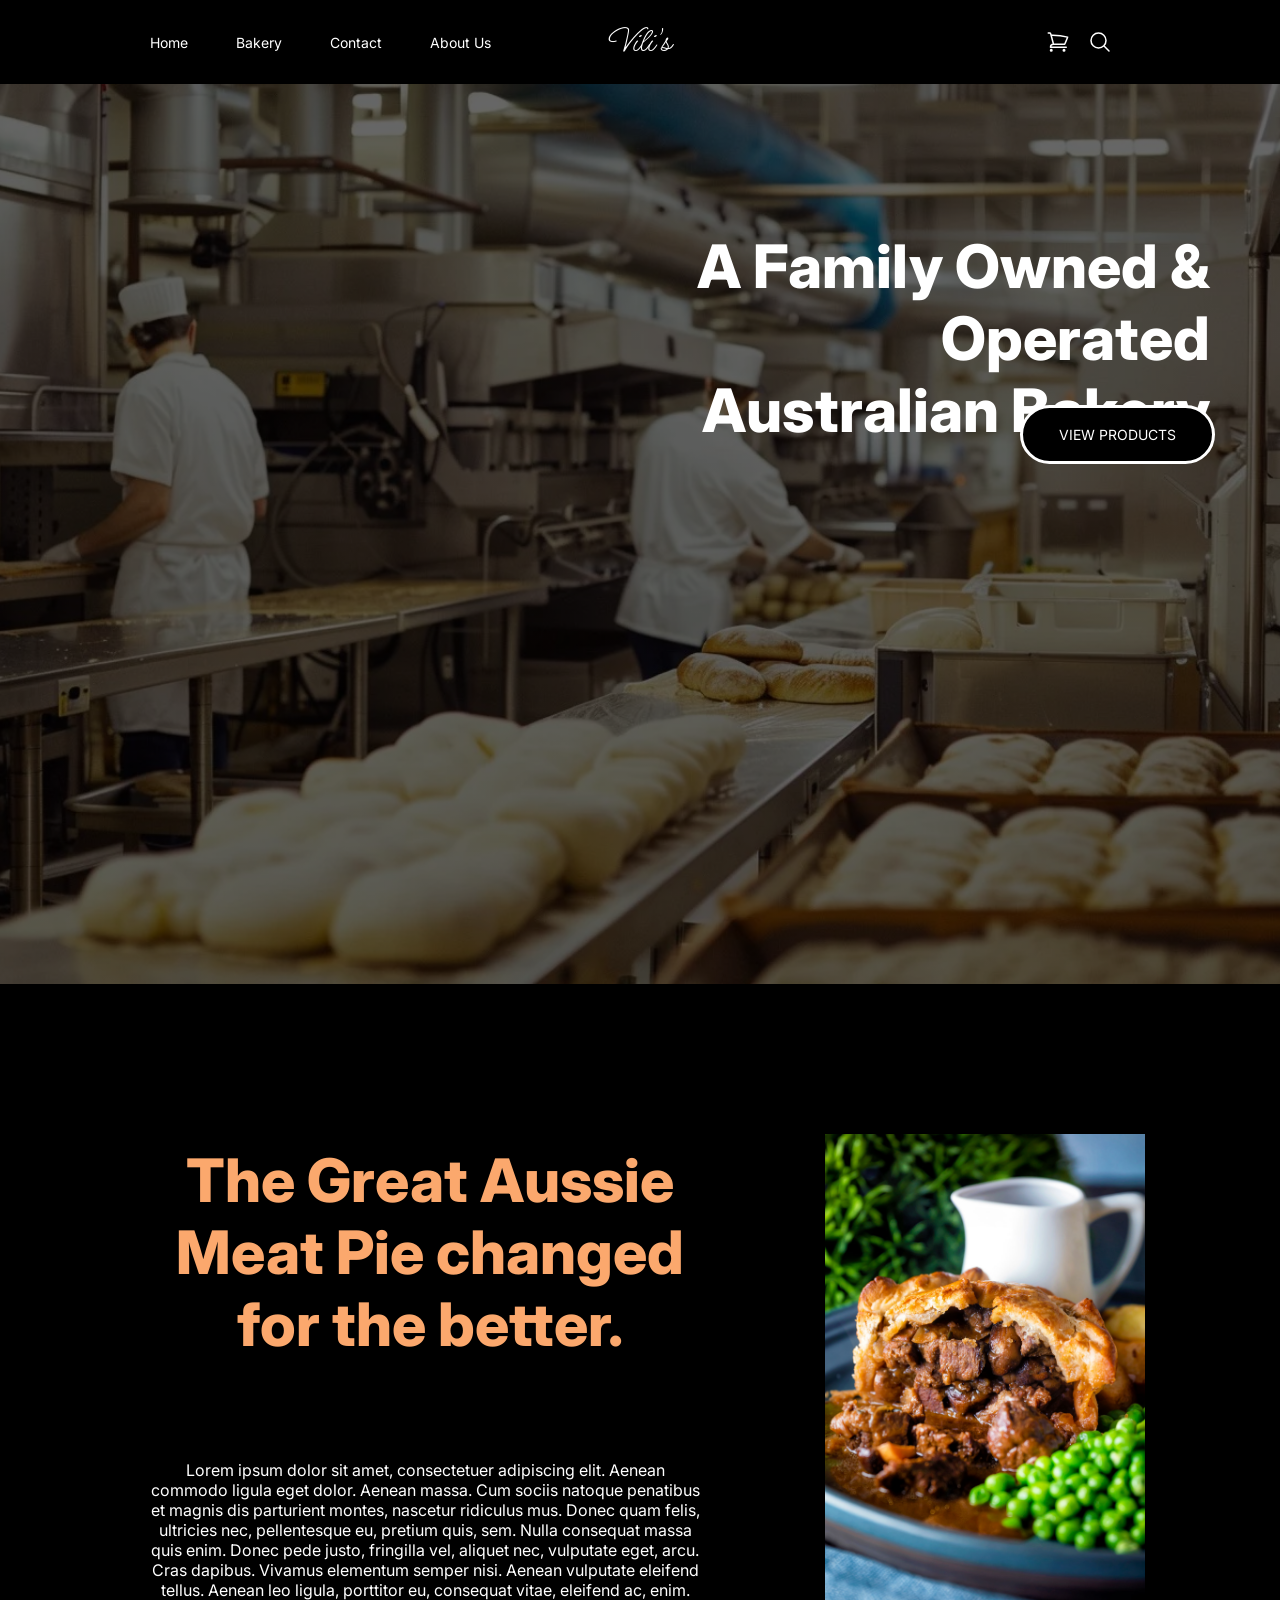
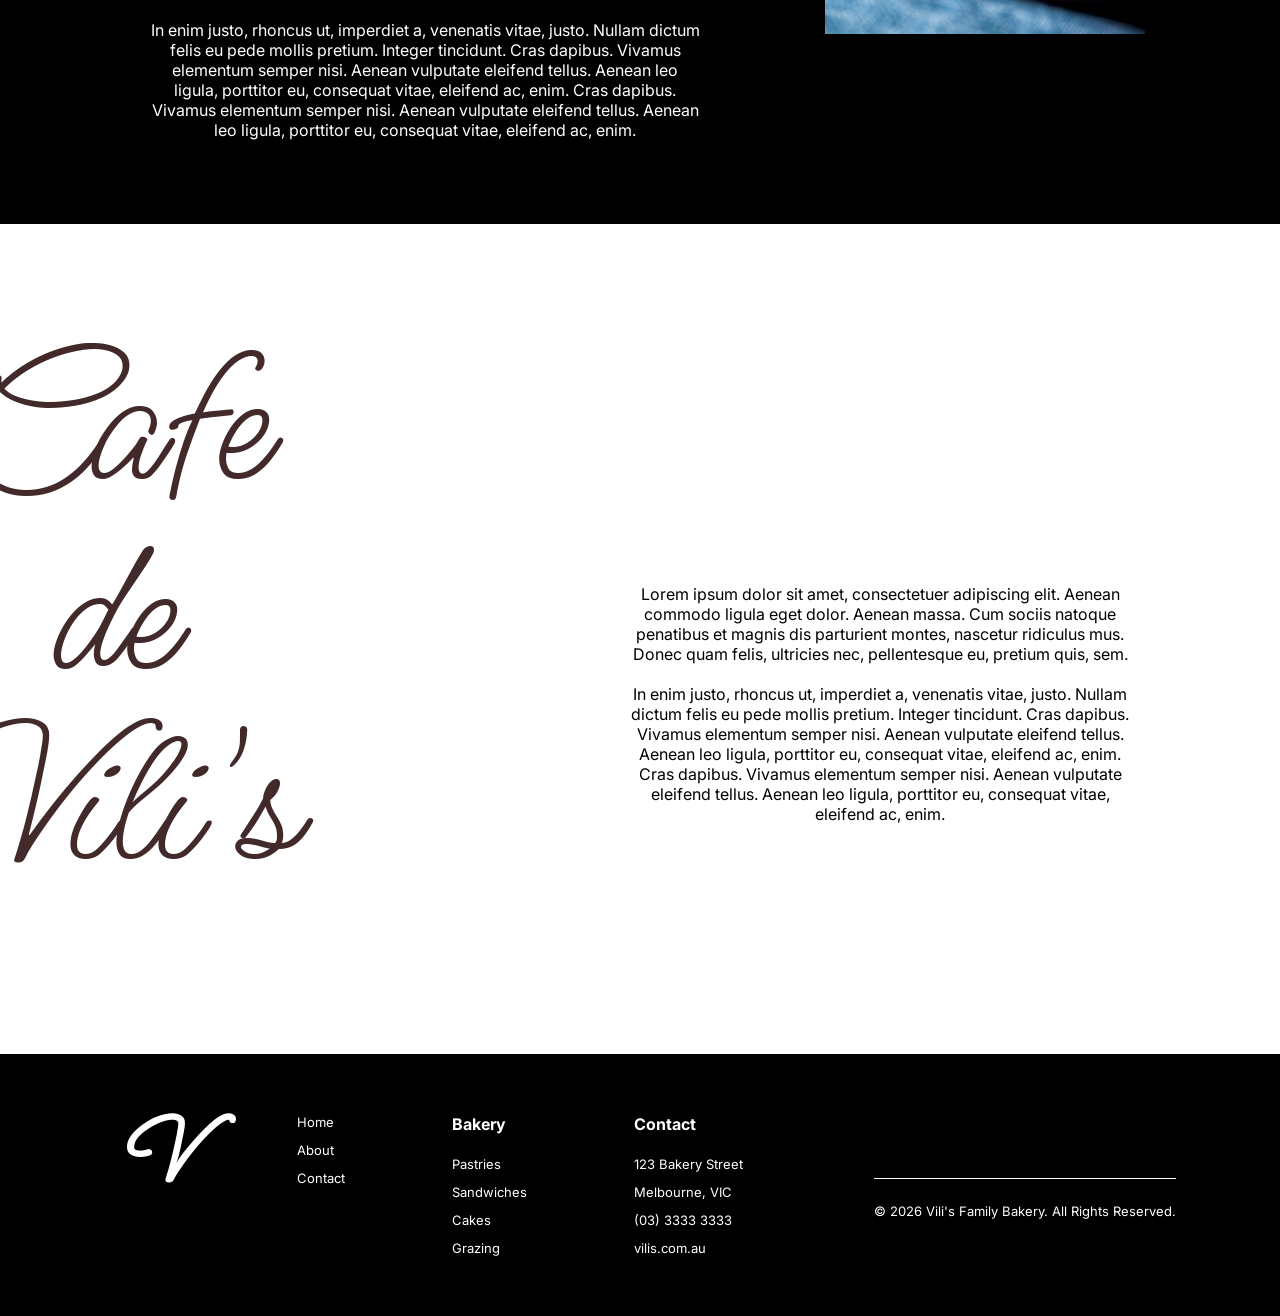
<file: index.html>
<!DOCTYPE html>
<html lang="en">
<head>
    <meta charset="UTF-8">
    <meta name="viewport" content="width=device-width, initial-scale=1.0">
    <title>Vili's Family Bakery</title>

    <link rel="stylesheet" href="index.css">

    <link rel="apple-touch-icon" sizes="180x180" href="apple-touch-icon.jpg">
    <link rel="icon" type="image/png" href="apple-touch-icon.jpg">

</head>
<body>
    <header>
        <nav>
            <ul class="nav_options">
                <li><a href="index.html">Home</a></li>
                <li>
                    <a>Bakery</a>
                    <ul class="dropdown">
                        <li><a href="pastries.html">Pastries</a></li>
                        <li><a href="sandwiches.html">Sandwiches</a></li>
                        <li><a href="cakes.html">Cakes</a></li>
                        <li><a href="grazing.html">Grazing</a></li>
                    </ul>
                </li>
                <li><a href="contact.html">Contact</a></li>
                <li><a href="about.html">About Us</a></li>
            </ul>
        </nav>
        <a class="title" href='index.html'>Vili's</a>


    <div class="header_icons">

        <a href="shopping_cart.html" class="icon_link">

            <svg 
                xmlns="http://www.w3.org/2000/svg" 
                fill="none" 
                viewBox="0 0 24 24" 
                stroke-width="1.5" 
                stroke="currentColor" 
                class="header_icon">

                <path 
                    stroke-linecap="round" 
                    stroke-linejoin="round" 
                    d="M2.25 3h1.386c.51 0 .955.343 1.087.835l.383 1.437M7.5 14.25a3 3 0 0 0-3 3h15.75m-12.75-3h11.218c1.121-2.3 2.1-4.684 2.924-7.138a60.114 60.114 0 0 0-16.536-1.84M7.5 14.25 5.106 5.272M6 20.25a.75.75 0 1 1-1.5 0 .75.75 0 0 1 1.5 0Zm12.75 0a.75.75 0 1 1-1.5 0 .75.75 0 0 1 1.5 0Z" />
            </svg>

        </a>

        <a href="#" class="icon_link">

            <svg 
                xmlns="http://www.w3.org/2000/svg" 
                fill="none" 
                viewBox="0 0 24 24" 
                stroke-width="1.5" 
                stroke="currentColor" 
                class="header_icon">
            
                <path 
                    stroke-linecap="round" 
                    stroke-linejoin="round" 
                    d="m21 21-5.197-5.197m0 0A7.5 7.5 0 1 0 5.196 5.196a7.5 7.5 0 0 0 10.607 10.607Z" />
            </svg>

        </a>

    </div>

    </header>

    <section class="crozy">
        <h3 class="motto">A Family Owned & Operated<br>
                            Australian Bakery</h3>
        <a href="pastries.html" class="btn">VIEW PRODUCTS</a>
    </section>

    <!--<section class="container">
        <div class="slider-wrapper">
            <div class="slider">
                <h3 class="motto">A Family Owned & Operated Australian Bakery</h3>
                <img id="slide1" src="Slide Image 1.jpg" alt="Croissants">
                <img id="slide2" src="Slide Image 2.jpg" alt="Bread">
                <img id="slide3" src="Slide Image 3.jpg" alt="Pastries">    
            </div>
            <div class="slider-nav">
                <a href="#slide1"></a>
                <a href="#slide2"></a>
                <a href="#slide3"></a>
            </div>
        </div>
    </section>-->    

    <div class="section">
        <h3 class="meatpietitle">The Great Aussie Meat Pie changed for the better.</h3>
            <div class="para1">
            <p class="meatpieinfo">
                Lorem ipsum dolor sit amet, consectetuer adipiscing elit. Aenean commodo ligula 
                eget dolor. Aenean massa. Cum sociis natoque penatibus et magnis dis parturient 
                montes, nascetur ridiculus mus. Donec quam felis, ultricies nec, pellentesque eu, 
                pretium quis, sem. Nulla consequat massa quis enim. Donec pede justo, fringilla 
                vel, aliquet nec, vulputate eget, arcu. Cras dapibus. Vivamus elementum semper nisi.
                Aenean vulputate eleifend tellus. Aenean leo ligula, porttitor eu, consequat vitae, 
                eleifend ac, enim.
                <br><br>
                In enim justo, rhoncus ut, imperdiet a, 
                venenatis vitae, justo. Nullam dictum felis eu pede mollis pretium. Integer 
                tincidunt. Cras dapibus. Vivamus elementum semper nisi. Aenean vulputate 
                eleifend tellus. Aenean leo ligula, porttitor eu, consequat vitae, eleifend ac, 
                enim. Cras dapibus. Vivamus elementum semper nisi. Aenean vulputate 
                eleifend tellus. Aenean leo ligula, porttitor eu, consequat vitae, eleifend ac, 
                enim.
            </p>
            </div>
        <img id="meatpie" src="Meat_Pie.jpg" alt="Meat Pie">

    </div>

    <section class="cafe-section">
        <div class="white-box"></div>
        
        <div class="cafe-text">
            <p>
                Lorem ipsum dolor sit amet, consectetuer adipiscing elit. Aenean commodo ligula 
                eget dolor. Aenean massa. Cum sociis natoque penatibus et magnis dis parturient 
                montes, nascetur ridiculus mus. Donec quam felis, ultricies nec, pellentesque eu, 
                pretium quis, sem.
                <br><br>
                In enim justo, rhoncus ut, imperdiet a, 
                venenatis vitae, justo. Nullam dictum felis eu pede mollis pretium. Integer 
                tincidunt. Cras dapibus. Vivamus elementum semper nisi. Aenean vulputate 
                eleifend tellus. Aenean leo ligula, porttitor eu, consequat vitae, eleifend ac, 
                enim. Cras dapibus. Vivamus elementum semper nisi. Aenean vulputate 
                eleifend tellus. Aenean leo ligula, porttitor eu, consequat vitae, eleifend ac, 
                enim.
            </p>
        </div>

        <div class="cafe-logo">
            Cafe<br>
            de<br>
            Vili's
        </div>

        </section>

        </div>
    </section>

    <footer>

        <div class="footer_container">

            <div class="footer_logo">
                V
            </div>

            <div class="footer_links">

                <a href="home.html">Home</a>
                <a href="about.html">About</a>
                <a href="contact.html">Contact</a>

            </div>

            <div class="footer_links">

                <h3>Bakery</h3>

                <a href="pastries.html">Pastries</a>
                <a href="sandwiches.html">Sandwiches</a>
                <a href="cakes.html">Cakes</a>
                <a href="grazing.html">Grazing</a>

            </div>

            <div class="footer_links">

                <h3>Contact</h3>

                <p>123 Bakery Street</p>
                <p>Melbourne, VIC</p>
                <p>(03) 3333 3333</p>
                <p>vilis.com.au</p>

            </div>

            <div class="footer_bottom">

                <div class="footer_line"></div>

                <p>
                    © 2026 Vili's Family Bakery. All Rights Reserved.
                </p>

            </div>

        </div>

    </footer>

</body>
</html>
</file>
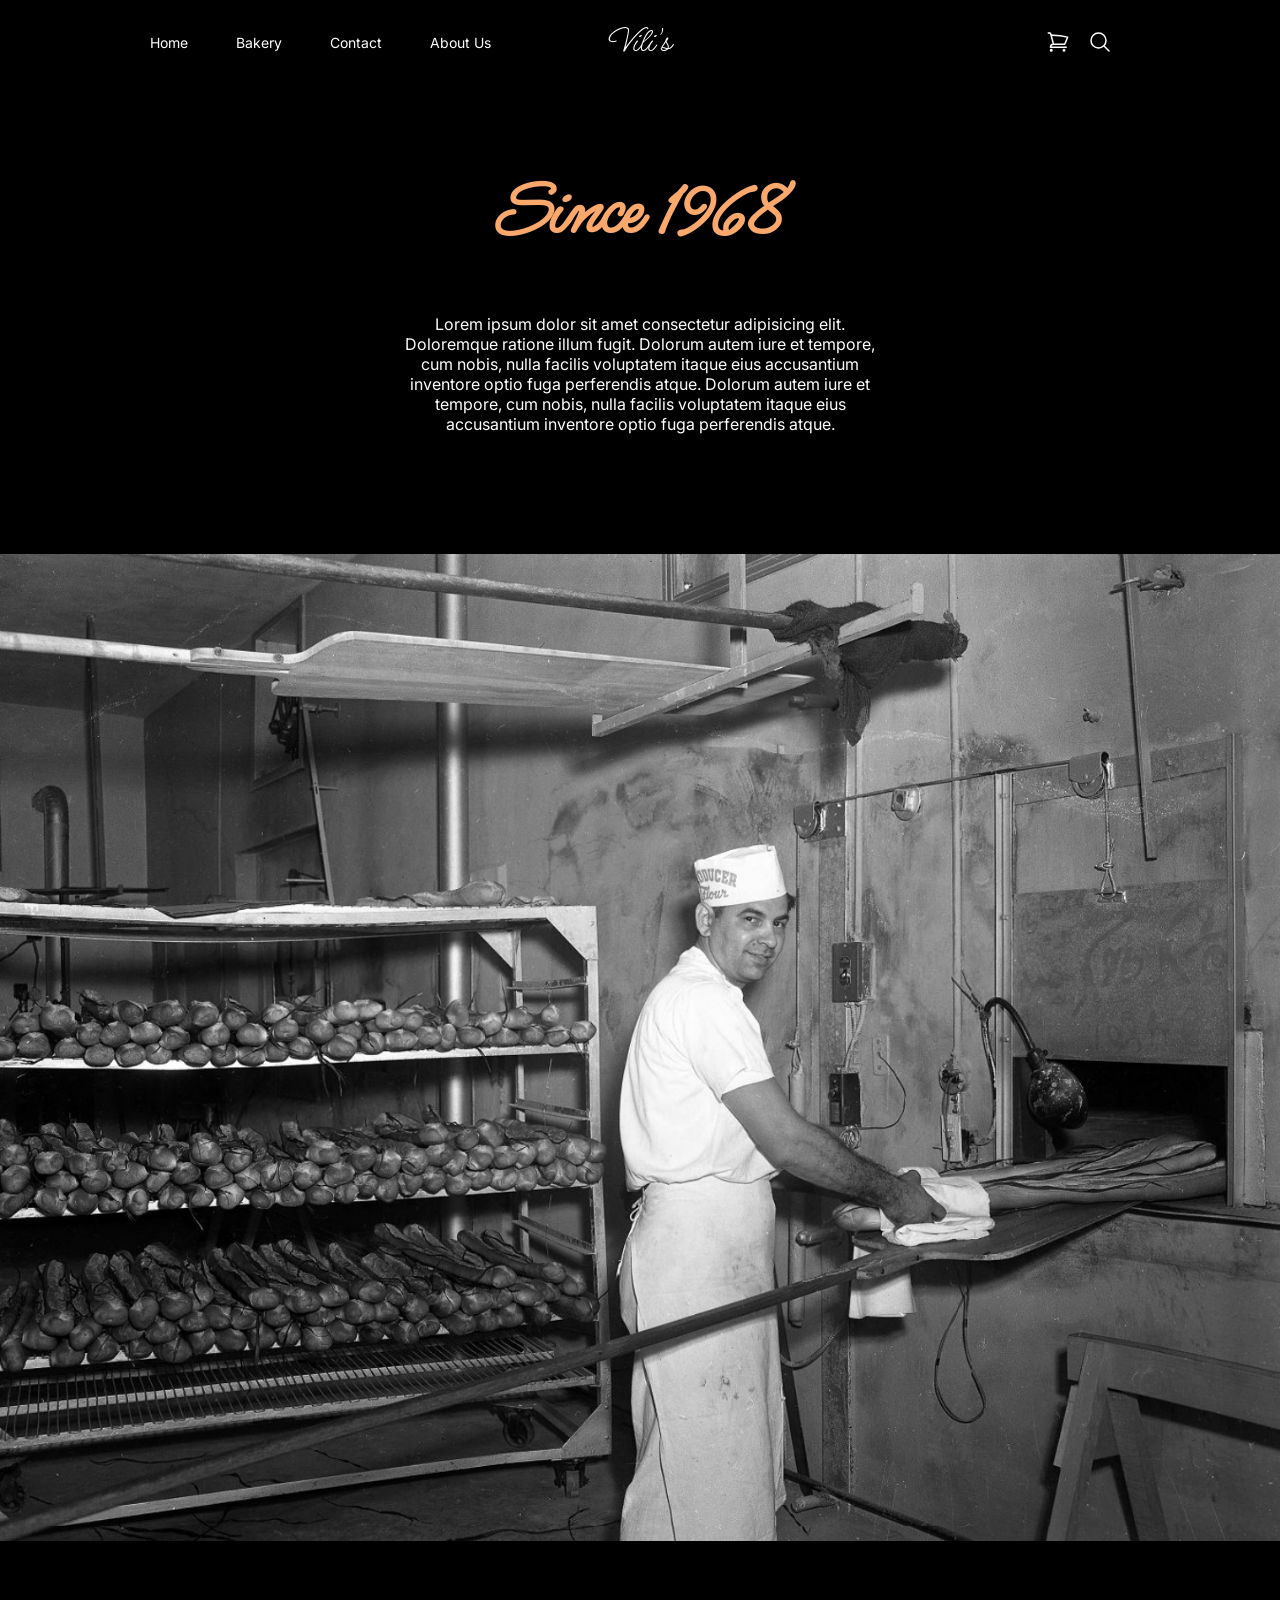
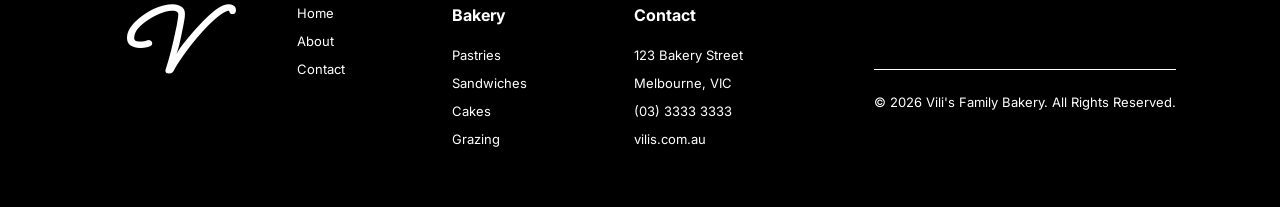
<file: about.html>
<!DOCTYPE html>
<html lang="en">
<head>
    <meta charset="UTF-8">
    <meta name="viewport" content="width=device-width, initial-scale=1.0">
    <title>Vili's Family Bakery</title>

    <link rel="apple-touch-icon" sizes="180x180" href="apple-touch-icon.jpg">
    <link rel="icon" type="image/png" href="apple-touch-icon.jpg">

</head>
    <link rel="stylesheet" href="about.css">
    <link rel="stylesheet" href="home.css">
<body>
    <header>
        <nav>
            <ul class="nav_options">
                <li><a href="home.html">Home</a></li>
                <li>
                    <a>Bakery</a>
                    <ul class="dropdown">
                        <li><a href="pastries.html">Pastries</a></li>
                        <li><a href="sandwiches.html">Sandwiches</a></li>
                        <li><a href="cakes.html">Cakes</a></li>
                        <li><a href="grazing.html">Grazing</a></li>
                    </ul>
                </li>
                <li><a href="contact.html">Contact</a></li>
                <li><a href="about.html">About Us</a></li>
            </ul>
        </nav>
        <a class="title" href='home.html'>Vili's</a>

    <div class="header_icons">

        <a href="shopping_cart.html" class="icon_link">

            <svg 
                xmlns="http://www.w3.org/2000/svg" 
                fill="none" 
                viewBox="0 0 24 24" 
                stroke-width="1.5" 
                stroke="currentColor" 
                class="header_icon">

                <path 
                    stroke-linecap="round" 
                    stroke-linejoin="round" 
                    d="M2.25 3h1.386c.51 0 .955.343 1.087.835l.383 1.437M7.5 14.25a3 3 0 0 0-3 3h15.75m-12.75-3h11.218c1.121-2.3 2.1-4.684 2.924-7.138a60.114 60.114 0 0 0-16.536-1.84M7.5 14.25 5.106 5.272M6 20.25a.75.75 0 1 1-1.5 0 .75.75 0 0 1 1.5 0Zm12.75 0a.75.75 0 1 1-1.5 0 .75.75 0 0 1 1.5 0Z" />
            </svg>

        </a>

        <a href="#" class="icon_link">

            <svg 
                xmlns="http://www.w3.org/2000/svg" 
                fill="none" 
                viewBox="0 0 24 24" 
                stroke-width="1.5" 
                stroke="currentColor" 
                class="header_icon">
            
                <path 
                    stroke-linecap="round" 
                    stroke-linejoin="round" 
                    d="m21 21-5.197-5.197m0 0A7.5 7.5 0 1 0 5.196 5.196a7.5 7.5 0 0 0 10.607 10.607Z" />
            </svg>

        </a>

    </div>        

    </header>

    <section class="about-section">
        
        <p class="since">Since 1968</p>
        
        <p class="about_text">
            Lorem ipsum dolor sit amet consectetur adipisicing elit. Doloremque
            ratione illum fugit. Dolorum autem iure et tempore, cum nobis, nulla
            facilis voluptatem itaque eius accusantium inventore optio fuga
            perferendis atque. Dolorum autem iure et tempore, cum nobis, nulla
            facilis voluptatem itaque eius accusantium inventore optio fuga
            perferendis atque.
        </p>
        
        <img class="aboutimage1" src="Old.jpg" alt="Baker at Work">
    
    </section>

    <footer>

        <div class="footer_container">

            <div class="footer_logo">
                V
            </div>

            <div class="footer_links">

                <a href="home.html">Home</a>
                <a href="about.html">About</a>
                <a href="contact.html">Contact</a>

            </div>

            <div class="footer_links">

                <h3>Bakery</h3>

                <a href="pastries.html">Pastries</a>
                <a href="sandwiches.html">Sandwiches</a>
                <a href="cakes.html">Cakes</a>
                <a href="grazing.html">Grazing</a>

            </div>

            <div class="footer_links">

                <h3>Contact</h3>

                <p>123 Bakery Street</p>
                <p>Melbourne, VIC</p>
                <p>(03) 3333 3333</p>
                <p>vilis.com.au</p>

            </div>

            <div class="footer_bottom">

                <div class="footer_line"></div>

                <p>
                    © 2026 Vili's Family Bakery. All Rights Reserved.
                </p>

            </div>

        </div>

    </footer>

</body>
</html>
</file>
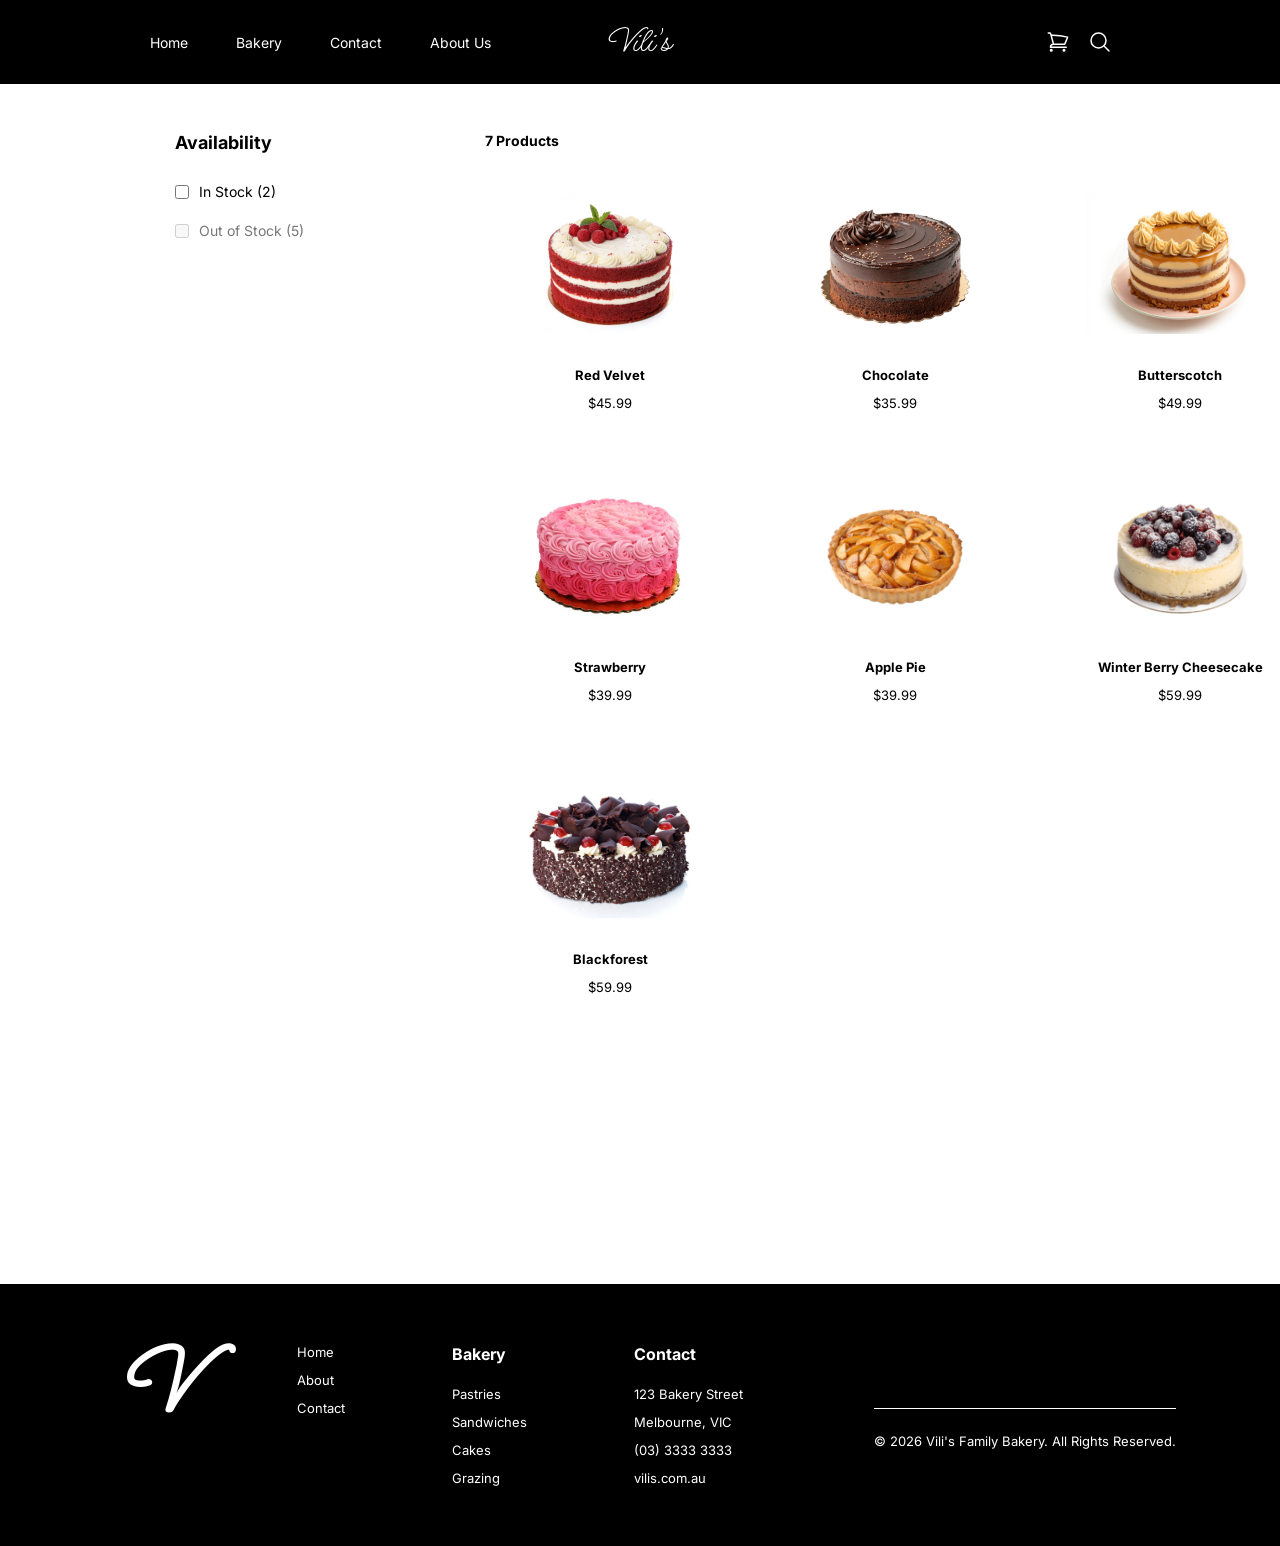
<file: cakes.html>
<!DOCTYPE html>
<html lang="en">
<head>
    <meta charset="UTF-8">
    <meta name="viewport" content="width=device-width, initial-scale=1.0">
    <title>Vili's Family Bakery</title>

    <link rel="apple-touch-icon" sizes="180x180" href="apple-touch-icon.jpg">
    <link rel="icon" type="image/png" href="apple-touch-icon.jpg">

</head>
    <link rel="stylesheet" href="cakes.css">
    <link rel="stylesheet" href="pastries.css">
    <link rel="stylesheet" href="index.css">
    <link rel="stylesheet" href="sandwiches.css">
<body>
    <header>
        <nav>
            <ul class="nav_options">
                <li><a href="index.html">Home</a></li>
                <li>
                    <a>Bakery</a>
                    <ul class="dropdown">
                        <li><a href="pastries.html">Pastries</a></li>
                        <li><a href="sandwiches.html">Sandwiches</a></li>
                        <li><a href="cakes.html">Cakes</a></li>
                        <li><a href="grazing.html">Grazing</a></li>
                    </ul>
                </li>
                <li><a href="contact.html">Contact</a></li>
                <li><a href="about.html">About Us</a></li>
            </ul>
        </nav>
        <a class="title" href='index.html'>Vili's</a>

    <div class="header_icons">

        <a href="shopping_cart.html" class="icon_link">

            <svg 
                xmlns="http://www.w3.org/2000/svg" 
                fill="none" 
                viewBox="0 0 24 24" 
                stroke-width="1.5" 
                stroke="currentColor" 
                class="header_icon">

                <path 
                    stroke-linecap="round" 
                    stroke-linejoin="round" 
                    d="M2.25 3h1.386c.51 0 .955.343 1.087.835l.383 1.437M7.5 14.25a3 3 0 0 0-3 3h15.75m-12.75-3h11.218c1.121-2.3 2.1-4.684 2.924-7.138a60.114 60.114 0 0 0-16.536-1.84M7.5 14.25 5.106 5.272M6 20.25a.75.75 0 1 1-1.5 0 .75.75 0 0 1 1.5 0Zm12.75 0a.75.75 0 1 1-1.5 0 .75.75 0 0 1 1.5 0Z" />
            </svg>

        </a>

        <a href="#" class="icon_link">

            <svg 
                xmlns="http://www.w3.org/2000/svg" 
                fill="none" 
                viewBox="0 0 24 24" 
                stroke-width="1.5" 
                stroke="currentColor" 
                class="header_icon">
            
                <path 
                    stroke-linecap="round" 
                    stroke-linejoin="round" 
                    d="m21 21-5.197-5.197m0 0A7.5 7.5 0 1 0 5.196 5.196a7.5 7.5 0 0 0 10.607 10.607Z" />
            </svg>

        </a>

    </div>

    </header>

    <main class="products_page_c">

        <!--FILTERS-->

        <aside class="filter_panel_c">

            <h2>Availability</h2>

            <label class="filter_option_c">
                <input type="checkbox" unchecked>
                <span style="color: black;">In Stock (2)</span>
            </label>

            <label class="filter_option_c">
                <input type="checkbox" disabled>
                <span>Out of Stock (5)</span>
            </label>

        </aside>

        <!--PRODUCTS-->

        <section class="catalogue_c">

            <h2 class="product_count_c">7 Products</h2>

            <div class="product_grid_c">

                <a class="product_item_c" href="RVC.html">
                    <img src="RVC.1.jpg" alt="Red Velvet Cake">
                    <h3>Red Velvet</h3>
                    <p class="price_c">$45.99</p>
                </a>

                <a class="product_item_c" href="CC.html">
                    <img src="CC.1.jpg" alt="Chocolate Cake">
                    <h3>Chocolate</h3>
                    <p class="price_c">$35.99</p>
                </a>

                <button class="product_item_c">
                    <img src="BC.jpg" alt="Butterscotch Cake">
                    <h3>Butterscotch</h3>
                    <p class="price_c">$49.99</p>
                </button>

                <button class="product_item_c">
                    <img src="SB.jpg" alt="Strawberry Icing Cake">
                    <h3>Strawberry</h3>
                    <p class="price_c">$39.99</p>
                </button>

                <button class="product_item_c">
                    <img src="AP.jpg" alt="Apple Pie">
                    <h3>Apple Pie</h3>
                    <p class="price_c">$39.99</p>
                </button>

                <button class="product_item_c">
                    <img src="Cheese.jpg" alt="Cheesecake">
                    <h3>Winter Berry Cheesecake</h3>
                    <p class="price_c">$59.99</p>
                </button>

                <button class="product_item_c">
                    <img src="BF.jpg" alt="Blackforest Cake">
                    <h3>Blackforest</h3>
                    <p class="price_c">$59.99</p>
                </button>

            </div>

        </section>

    </main>

        <footer>

        <div class="footer_container">

            <div class="footer_logo">
                V
            </div>

            <div class="footer_links">

                <a href="home.html">Home</a>
                <a href="about.html">About</a>
                <a href="contact.html">Contact</a>

            </div>

            <div class="footer_links">

                <h3>Bakery</h3>

                <a href="pastries.html">Pastries</a>
                <a href="sandwiches.html">Sandwiches</a>
                <a href="cakes.html">Cakes</a>
                <a href="grazing.html">Grazing</a>

            </div>

            <div class="footer_links">

                <h3>Contact</h3>

                <p>123 Bakery Street</p>
                <p>Melbourne, VIC</p>
                <p>(03) 3333 3333</p>
                <p>vilis.com.au</p>

            </div>

            <div class="footer_bottom">

                <div class="footer_line"></div>

                <p>
                    © 2026 Vili's Family Bakery. All Rights Reserved.
                </p>

            </div>

        </div>

    </footer>

    </body>
</html>
</file>
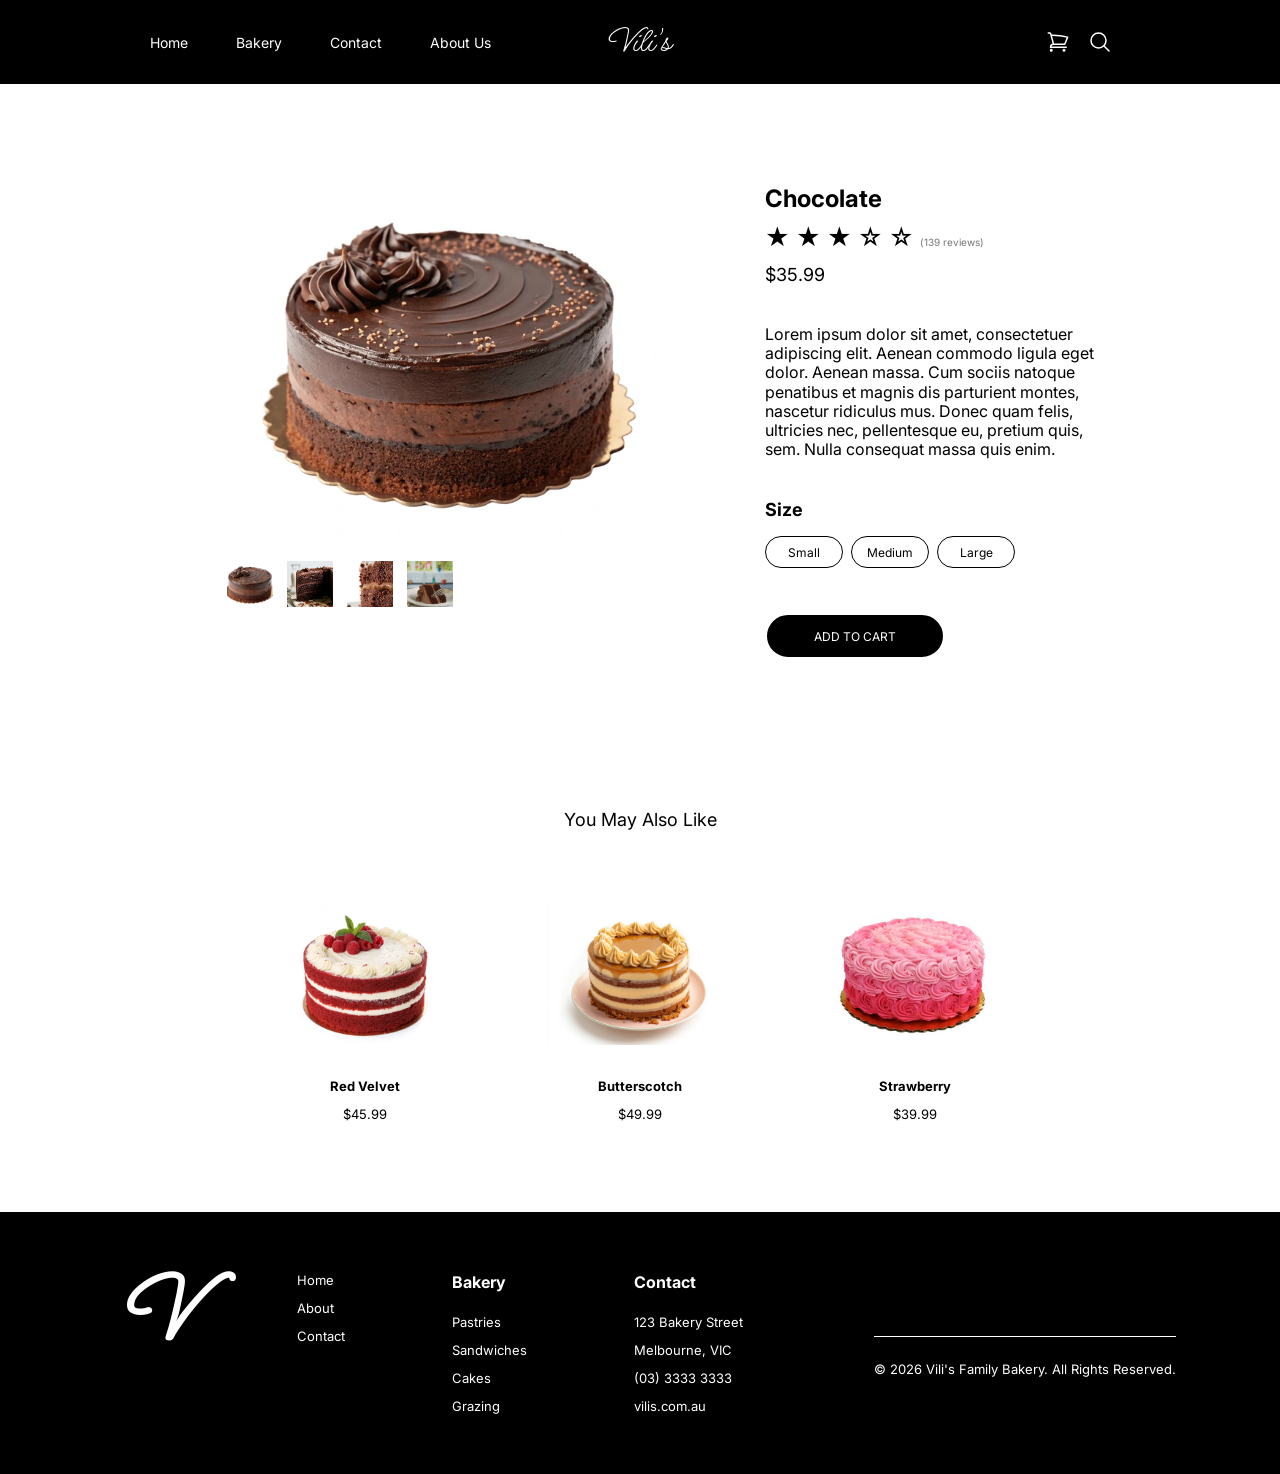
<file: CC.html>
<!DOCTYPE html>
<html lang="en">
<head>
    <meta charset="UTF-8">
    <meta name="viewport" content="width=device-width, initial-scale=1.0">
    <title>Vili's Family Bakery</title>

    <link rel="apple-touch-icon" sizes="180x180" href="apple-touch-icon.jpg">
    <link rel="icon" type="image/png" href="apple-touch-icon.jpg">

</head>
    <link rel="stylesheet" href="CC.css">
    <link rel="stylesheet" href="home.css">
    <link rel="stylesheet" href="cakes.css">
<body>
    <header>
        <nav>
            <ul class="nav_options">
                <li><a href="home.html">Home</a></li>
                <li>
                    <a>Bakery</a>
                    <ul class="dropdown">
                        <li><a href="pastries.html">Pastries</a></li>
                        <li><a href="sandwiches.html">Sandwiches</a></li>
                        <li><a href="cakes.html">Cakes</a></li>
                        <li><a href="grazing.html">Grazing</a></li>
                    </ul>
                </li>
                <li><a href="contact.html">Contact</a></li>
                <li><a href="about.html">About Us</a></li>
            </ul>
        </nav>
        <a class="title" href='home.html'>Vili's</a>

    <div class="header_icons">

        <a href="shopping_cart.html" class="icon_link">

            <svg 
                xmlns="http://www.w3.org/2000/svg" 
                fill="none" 
                viewBox="0 0 24 24" 
                stroke-width="1.5" 
                stroke="currentColor" 
                class="header_icon">

                <path 
                    stroke-linecap="round" 
                    stroke-linejoin="round" 
                    d="M2.25 3h1.386c.51 0 .955.343 1.087.835l.383 1.437M7.5 14.25a3 3 0 0 0-3 3h15.75m-12.75-3h11.218c1.121-2.3 2.1-4.684 2.924-7.138a60.114 60.114 0 0 0-16.536-1.84M7.5 14.25 5.106 5.272M6 20.25a.75.75 0 1 1-1.5 0 .75.75 0 0 1 1.5 0Zm12.75 0a.75.75 0 1 1-1.5 0 .75.75 0 0 1 1.5 0Z" />
            </svg>

        </a>

        <a href="#" class="icon_link">

            <svg 
                xmlns="http://www.w3.org/2000/svg" 
                fill="none" 
                viewBox="0 0 24 24" 
                stroke-width="1.5" 
                stroke="currentColor" 
                class="header_icon">
            
                <path 
                    stroke-linecap="round" 
                    stroke-linejoin="round" 
                    d="m21 21-5.197-5.197m0 0A7.5 7.5 0 1 0 5.196 5.196a7.5 7.5 0 0 0 10.607 10.607Z" />
            </svg>

        </a>

    </div>

    </header>

    <main class="cc_product_detail">

        <!-- Product Detail area-->

        <section class="cc_product_detail_area">

            <img
                id="mainImage"
                src="CC.1.jpg"
                alt="Chocolate Cake Image 1"
                class="cc_main_product_detail">

            <div class="cc_thumbnail_row">

                <img
                    src="CC.1.jpg"
                    alt="View 1"
                    class="cc_thumbnail">

                <img
                    src="CC.2.jpg"
                    alt="View 2"
                    class="cc_thumbnail">

                <img
                    src="CC.3.jpg"
                    alt="View 3"
                    class="cc_thumbnail">

                <img
                    src="CC.4.jpg"
                    alt="View 4"
                    class="cc_thumbnail">

            </div>

        </section>

        <!--Product Information-->

        <section class="cc_product_info">

            <h1 class="cc_title">Chocolate</h1>

            <div class="cc_rating">
                ★ ★ ★ ☆ ☆
                <span>(139 reviews)</span>
            </div>

            <div class="cc_price">
                $35.99
            </div>

            <p class="cc_description">
                Lorem ipsum dolor sit amet, consectetuer adipiscing elit. Aenean commodo 
                ligula eget dolor. Aenean massa. Cum sociis natoque penatibus et magnis dis 
                parturient montes, nascetur ridiculus mus. Donec quam felis, ultricies nec, 
                pellentesque eu, pretium quis, sem. Nulla consequat massa quis enim.
            </p>

            <h3 class="cc_size_title">Size</h3>

            <div class="cc_size_options">
                <button class="cc_size_buttons">Small</button>
                <button class="cc_size_buttons">Medium</button>
                <button class="cc_size_buttons">Large</button>
            </div>

            <p id="sizeError" class="cc_size_error"></p>

            <button class="cc_cart_button">
                ADD TO CART
            </button>

        </section>

    </main>

    <section class="cc_related_products">

        <p>You May Also Like</p>

        <div class="cc_other_products">

                <a class="product_item_c" href="RVC.html">
                    <img src="RVC.1.jpg" alt="Red Velvet Cake">
                    <h3>Red Velvet</h3>
                    <p class="price_c">$45.99</p>
                </a>

                <button class="product_item_c">
                    <img src="BC.jpg" alt="Butterscotch Cake">
                    <h3>Butterscotch</h3>
                    <p class="price_c">$49.99</p>
                </button>

                <button class="product_item_c">
                    <img src="SB.jpg" alt="Strawberry Icing Cake">
                    <h3>Strawberry</h3>
                    <p class="price_c">$39.99</p>
                </button>

        </div>

    </section>

    <footer>

        <div class="footer_container">

            <div class="footer_logo">
                V
            </div>

            <div class="footer_links">

                <a href="home.html">Home</a>
                <a href="about.html">About</a>
                <a href="contact.html">Contact</a>

            </div>

            <div class="footer_links">

                <h3>Bakery</h3>

                <a href="pastries.html">Pastries</a>
                <a href="sandwiches.html">Sandwiches</a>
                <a href="cakes.html">Cakes</a>
                <a href="grazing.html">Grazing</a>

            </div>

            <div class="footer_links">

                <h3>Contact</h3>

                <p>123 Bakery Street</p>
                <p>Melbourne, VIC</p>
                <p>(03) 3333 3333</p>
                <p>vilis.com.au</p>

            </div>

            <div class="footer_bottom">

                <div class="footer_line"></div>

                <p>
                    © 2026 Vili's Family Bakery. All Rights Reserved.
                </p>

            </div>

        </div>

    </footer>

    <script src="CC.js"></script>
</body>
</html>
</file>
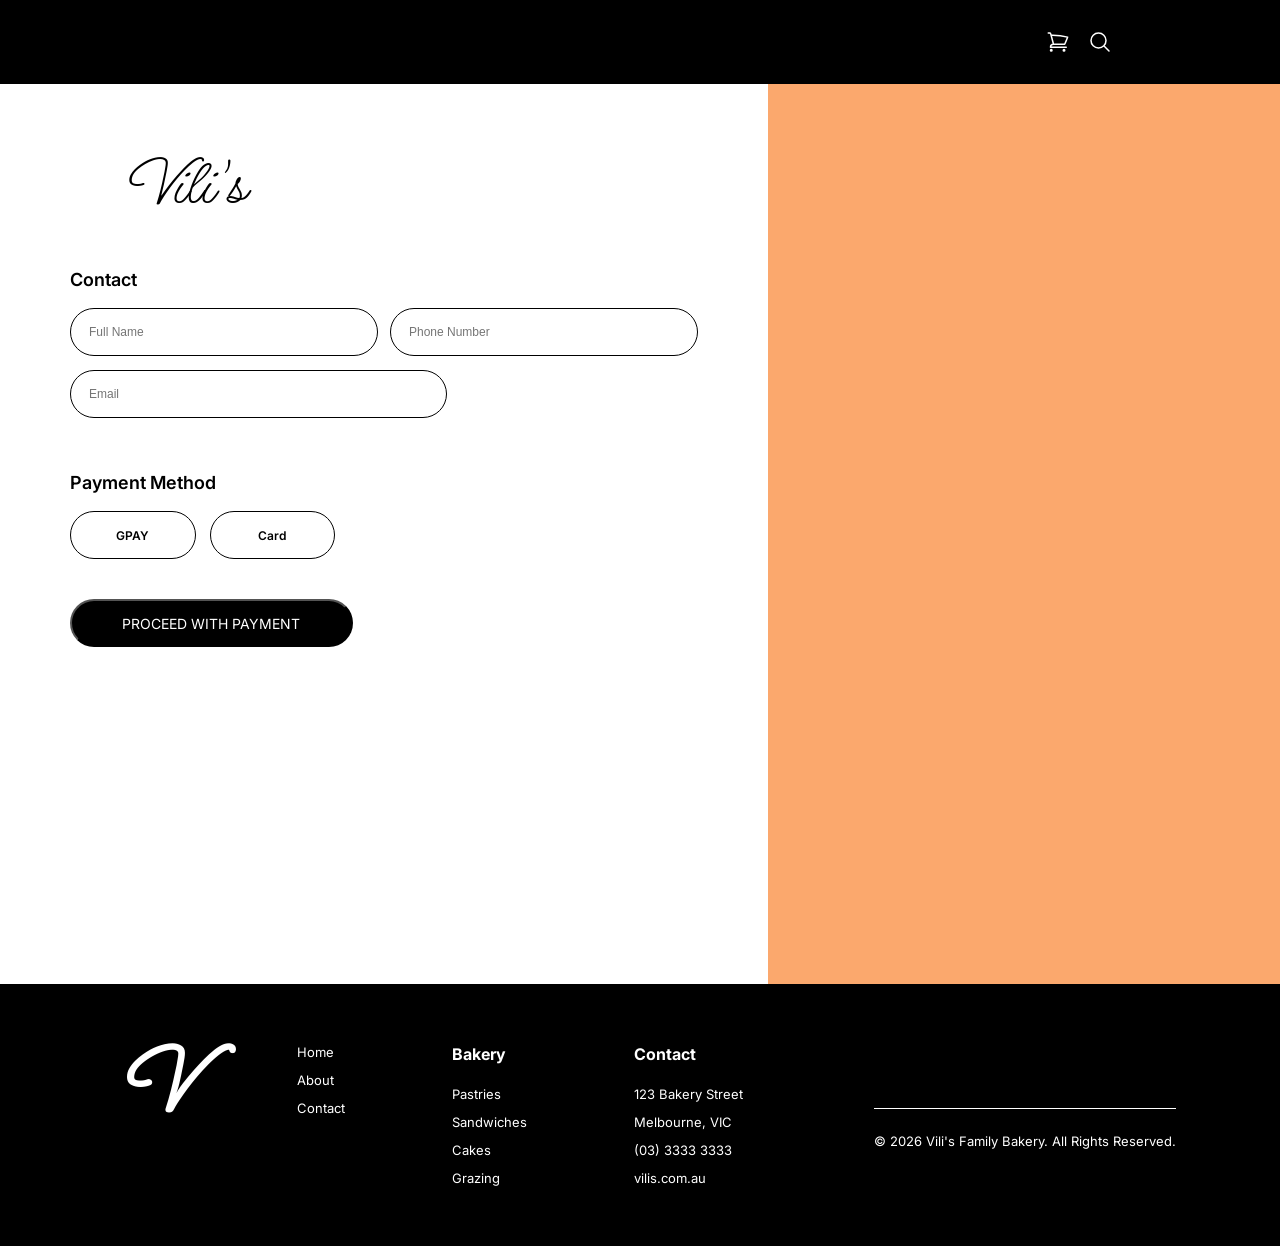
<file: checkout.html>
<!DOCTYPE html>
<html lang="en">
<head>
    <meta charset="UTF-8">
    <meta name="viewport" content="width=device-width, initial-scale=1.0">
    <title>Vili's Family Bakery</title>

    <link rel="apple-touch-icon" sizes="180x180" href="apple-touch-icon.jpg">
    <link rel="icon" type="image/png" href="apple-touch-icon.jpg">

</head>
    <link rel="stylesheet" href="checkout.css">
    <link rel="stylesheet" href="home.css">

<body>
    <header>
        <nav>

        </nav>

    <div class="header_icons">

        <a href="shopping_cart.html" class="icon_link">

            <svg 
                xmlns="http://www.w3.org/2000/svg" 
                fill="none" 
                viewBox="0 0 24 24" 
                stroke-width="1.5" 
                stroke="currentColor" 
                class="header_icon">

                <path 
                    stroke-linecap="round" 
                    stroke-linejoin="round" 
                    d="M2.25 3h1.386c.51 0 .955.343 1.087.835l.383 1.437M7.5 14.25a3 3 0 0 0-3 3h15.75m-12.75-3h11.218c1.121-2.3 2.1-4.684 2.924-7.138a60.114 60.114 0 0 0-16.536-1.84M7.5 14.25 5.106 5.272M6 20.25a.75.75 0 1 1-1.5 0 .75.75 0 0 1 1.5 0Zm12.75 0a.75.75 0 1 1-1.5 0 .75.75 0 0 1 1.5 0Z" />
            </svg>

        </a>

        <a href="#" class="icon_link">

            <svg 
                xmlns="http://www.w3.org/2000/svg" 
                fill="none" 
                viewBox="0 0 24 24" 
                stroke-width="1.5" 
                stroke="currentColor" 
                class="header_icon">
            
                <path 
                    stroke-linecap="round" 
                    stroke-linejoin="round" 
                    d="m21 21-5.197-5.197m0 0A7.5 7.5 0 1 0 5.196 5.196a7.5 7.5 0 0 0 10.607 10.607Z" />
            </svg>

        </a>

    </div>

    </header>

    <div class="checkout_container">

        <!-- LEFT SIDE -->
        <div class="checkout_form">

            <h1 class="Vili_logo">Vili's</h1>

            <form>

                <div class="form_section">

                <h2>Contact</h2>

                <div class="name_row">
                    <input type="text" placeholder="Full Name" required>
                    <input type="tel" placeholder="Phone Number" required>
            </div>

            <input class="email_input" type="email" placeholder="Email" required>

        </div>

            <div class="form_section">
                <h2>Payment Method</h2>

                <div class="payment_row">

                    <button type="button" class="payment_option">
                        GPAY
                    </button>

                    <button type="button" class="payment_option">
                        Card
                    </button>

                </div>

                <button class="payment_btn">
                    PROCEED WITH PAYMENT
                </button>

                    <p id="paymentError"></p>

                </div>

            </form>

        </div>

        <div class="color_section"></div>
    
    </div>

    <footer>

        <div class="footer_container">

            <div class="footer_logo">
                V
            </div>

            <div class="footer_links">

                <a href="home.html">Home</a>
                <a href="about.html">About</a>
                <a href="contact.html">Contact</a>

            </div>

            <div class="footer_links">

                <h3>Bakery</h3>

                <a href="pastries.html">Pastries</a>
                <a href="sandwiches.html">Sandwiches</a>
                <a href="cakes.html">Cakes</a>
                <a href="grazing.html">Grazing</a>

            </div>

            <div class="footer_links">

                <h3>Contact</h3>

                <p>123 Bakery Street</p>
                <p>Melbourne, VIC</p>
                <p>(03) 3333 3333</p>
                <p>vilis.com.au</p>

            </div>

            <div class="footer_bottom">

                <div class="footer_line"></div>

                <p>
                    © 2026 Vili's Family Bakery. All Rights Reserved.
                </p>

            </div>

        </div>

    </footer>

<script src="checkout.js"></script>

</body>
</html>
</file>
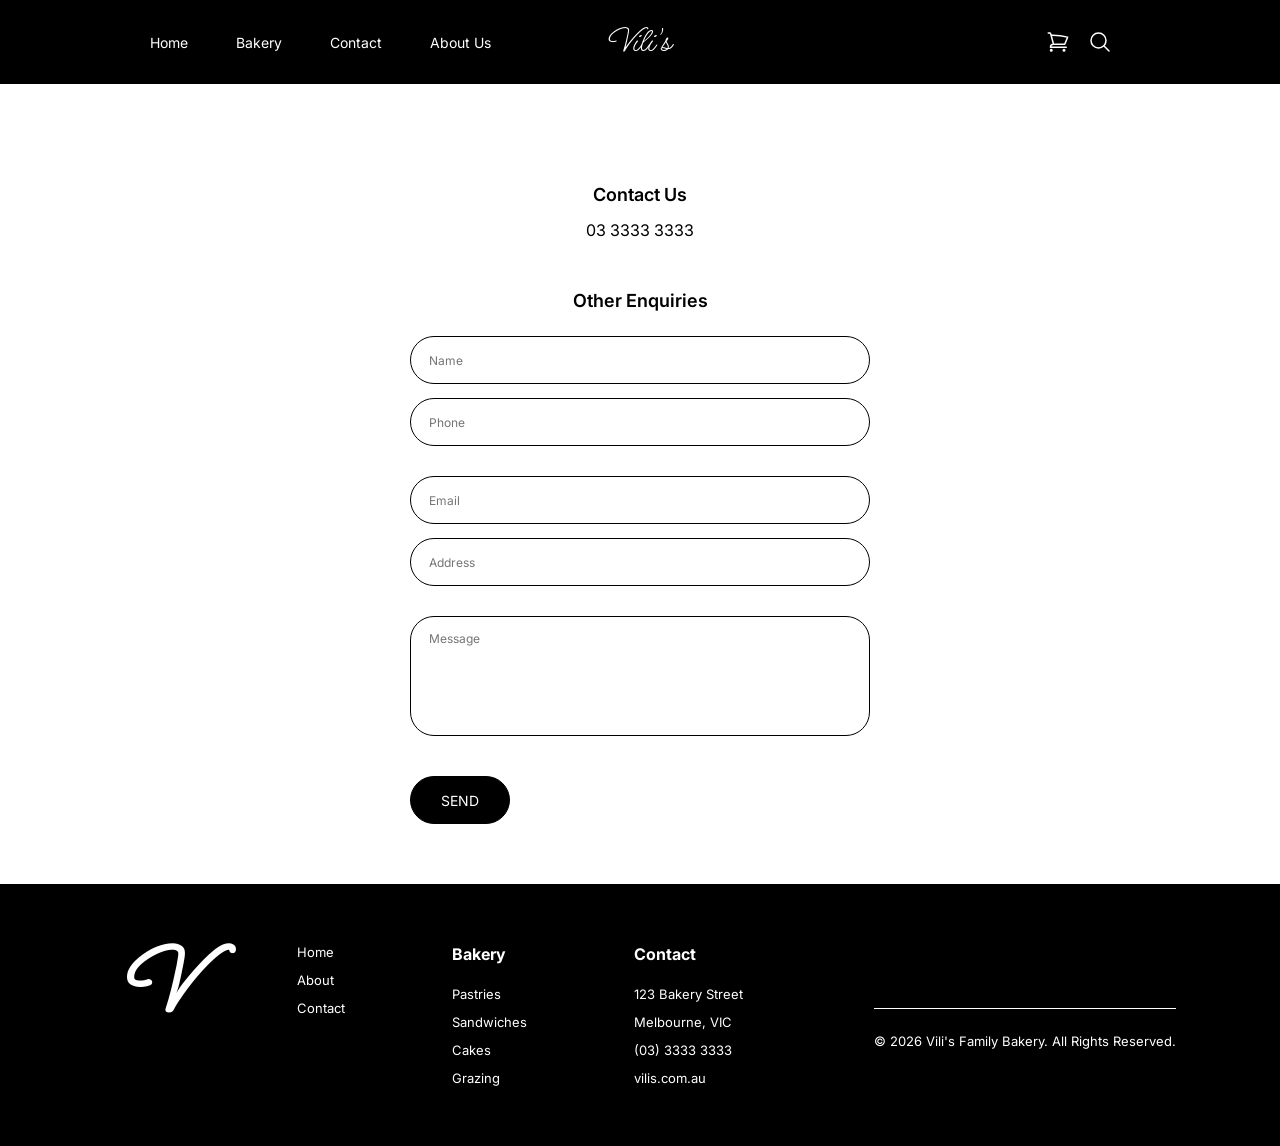
<file: contact.html>
<!DOCTYPE html>
<html lang="en">
<head>
    <meta charset="UTF-8">
    <meta name="viewport" content="width=device-width, initial-scale=1.0">
    <title>Vili's Family Bakery</title>

    <link rel="apple-touch-icon" sizes="180x180" href="apple-touch-icon.jpg">
    <link rel="icon" type="image/png" href="apple-touch-icon.jpg">

</head>
    <link rel="stylesheet" href="contact.css">
    <link rel="stylesheet" href="home.css">
<body>
    <header>
        <nav>
            <ul class="nav_options">
                <li><a href="home.html">Home</a></li>
                <li>
                    <a>Bakery</a>
                    <ul class="dropdown">
                        <li><a href="pastries.html">Pastries</a></li>
                        <li><a href="sandwiches.html">Sandwiches</a></li>
                        <li><a href="cakes.html">Cakes</a></li>
                        <li><a href="grazing.html">Grazing</a></li>
                    </ul>
                </li>
                <li><a href="contact.html">Contact</a></li>
                <li><a href="about.html">About Us</a></li>
            </ul>
        </nav>
        <a class="title" href='home.html'>Vili's</a>

    <div class="header_icons">

        <a href="shopping_cart.html" class="icon_link">

            <svg 
                xmlns="http://www.w3.org/2000/svg" 
                fill="none" 
                viewBox="0 0 24 24" 
                stroke-width="1.5" 
                stroke="currentColor" 
                class="header_icon">

                <path 
                    stroke-linecap="round" 
                    stroke-linejoin="round" 
                    d="M2.25 3h1.386c.51 0 .955.343 1.087.835l.383 1.437M7.5 14.25a3 3 0 0 0-3 3h15.75m-12.75-3h11.218c1.121-2.3 2.1-4.684 2.924-7.138a60.114 60.114 0 0 0-16.536-1.84M7.5 14.25 5.106 5.272M6 20.25a.75.75 0 1 1-1.5 0 .75.75 0 0 1 1.5 0Zm12.75 0a.75.75 0 1 1-1.5 0 .75.75 0 0 1 1.5 0Z" />
            </svg>

        </a>

        <a href="#" class="icon_link">

            <svg 
                xmlns="http://www.w3.org/2000/svg" 
                fill="none" 
                viewBox="0 0 24 24" 
                stroke-width="1.5" 
                stroke="currentColor" 
                class="header_icon">
            
                <path 
                    stroke-linecap="round" 
                    stroke-linejoin="round" 
                    d="m21 21-5.197-5.197m0 0A7.5 7.5 0 1 0 5.196 5.196a7.5 7.5 0 0 0 10.607 10.607Z" />
            </svg>

        </a>

    </div>

    </header>

    <section class="contact-section">

        <h2 class="contact-title">Contact Us</h2>

        <div class="phone">
            03 3333 3333
        </div>

        <h2 class="enquiries">Other Enquiries</h2>

        <form>
        
            <div class="form">
                <input type="text" placeholder="Name">
                <input type="text" placeholder="Phone">
            </div>

            <div class="form">
                <input type="email" placeholder="Email">
                <input type="text" placeholder="Address">
            </div>

            <textarea placeholder="Message"></textarea>

            <button class="contactsendbutton">SEND</button>

        </form>

    </section>

    <footer>

        <div class="footer_container">

            <div class="footer_logo">
                V
            </div>

            <div class="footer_links">

                <a href="home.html">Home</a>
                <a href="about.html">About</a>
                <a href="contact.html">Contact</a>

            </div>

            <div class="footer_links">

                <h3>Bakery</h3>

                <a href="pastries.html">Pastries</a>
                <a href="sandwiches.html">Sandwiches</a>
                <a href="cakes.html">Cakes</a>
                <a href="grazing.html">Grazing</a>

            </div>

            <div class="footer_links">

                <h3>Contact</h3>

                <p>123 Bakery Street</p>
                <p>Melbourne, VIC</p>
                <p>(03) 3333 3333</p>
                <p>vilis.com.au</p>

            </div>

            <div class="footer_bottom">

                <div class="footer_line"></div>

                <p>
                    © 2026 Vili's Family Bakery. All Rights Reserved.
                </p>

            </div>

        </div>

    </footer>

</body>
</html>
</file>
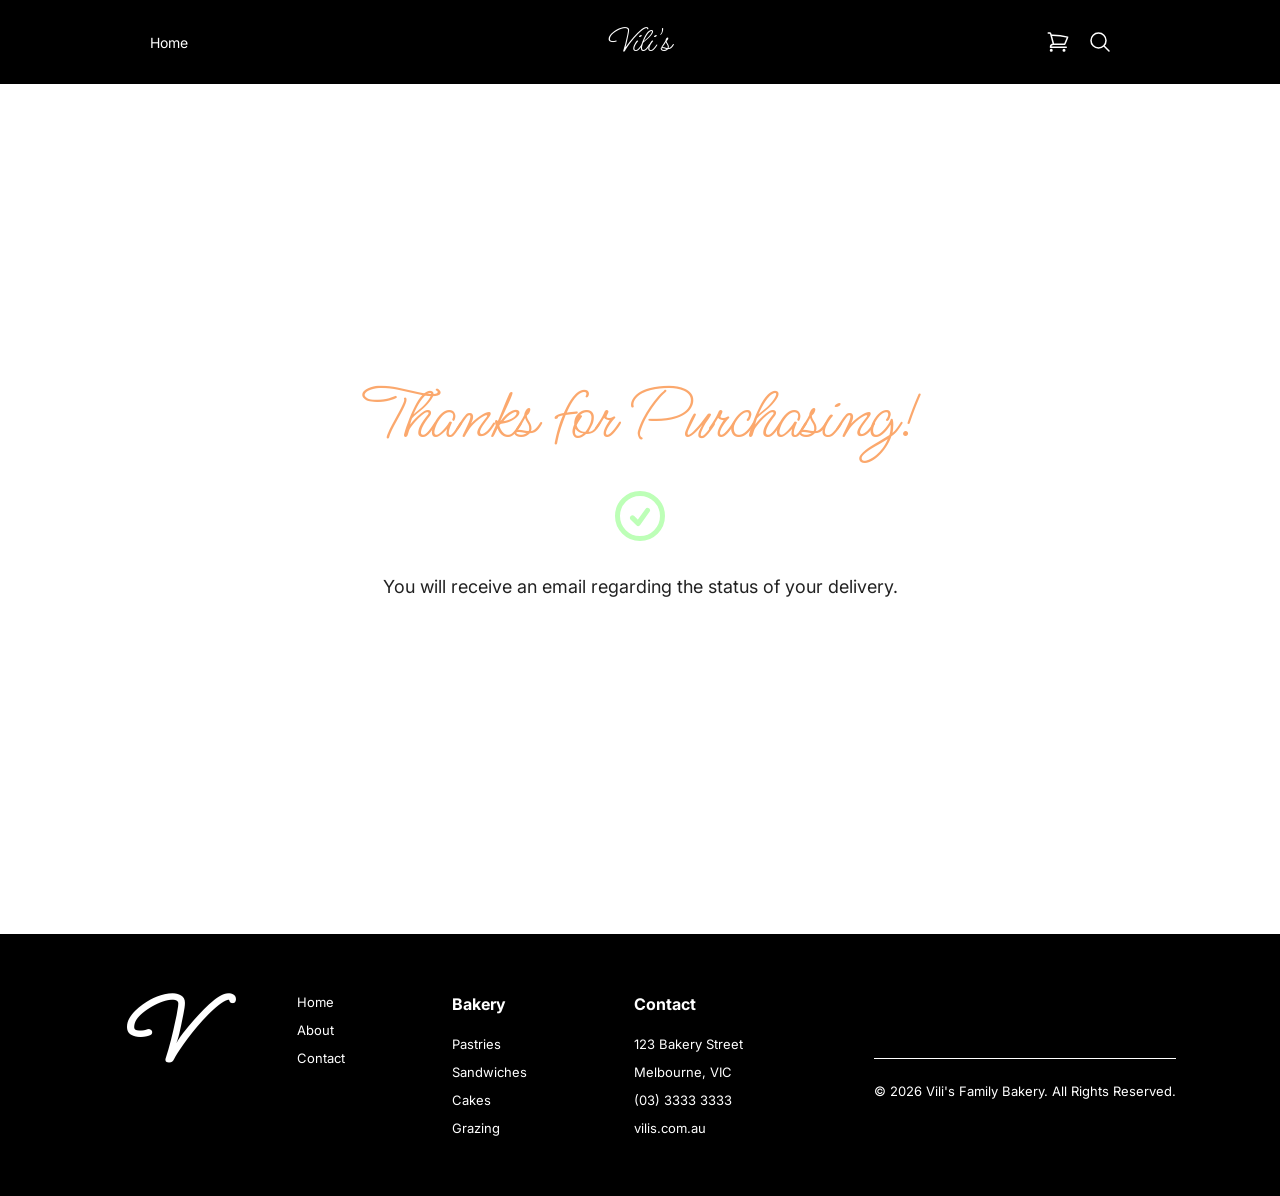
<file: final.html>
<!DOCTYPE html>
<html lang="en">
<head>
    <meta charset="UTF-8">
    <meta name="viewport" content="width=device-width, initial-scale=1.0">
    <title>Vili's Family Bakery</title>

    <link rel="apple-touch-icon" sizes="180x180" href="apple-touch-icon.jpg">
    <link rel="icon" type="image/png" href="apple-touch-icon.jpg">

</head>
    <link rel="stylesheet" href="final.css">
    <link rel="stylesheet" href="home.css">

<body>
    <header>
        <nav>
            <ul class="nav_options">
                <li><a href="home.html">Home</a></li>
            </ul>
        </nav>
        <a class="title" href='home.html'>Vili's</a>

    <div class="header_icons">

        <a href="shopping_cart.html" class="icon_link">

            <svg 
                xmlns="http://www.w3.org/2000/svg" 
                fill="none" 
                viewBox="0 0 24 24" 
                stroke-width="1.5" 
                stroke="currentColor" 
                class="header_icon">

                <path 
                    stroke-linecap="round" 
                    stroke-linejoin="round" 
                    d="M2.25 3h1.386c.51 0 .955.343 1.087.835l.383 1.437M7.5 14.25a3 3 0 0 0-3 3h15.75m-12.75-3h11.218c1.121-2.3 2.1-4.684 2.924-7.138a60.114 60.114 0 0 0-16.536-1.84M7.5 14.25 5.106 5.272M6 20.25a.75.75 0 1 1-1.5 0 .75.75 0 0 1 1.5 0Zm12.75 0a.75.75 0 1 1-1.5 0 .75.75 0 0 1 1.5 0Z" />
            </svg>

        </a>

        <a href="#" class="icon_link">

            <svg 
                xmlns="http://www.w3.org/2000/svg" 
                fill="none" 
                viewBox="0 0 24 24" 
                stroke-width="1.5" 
                stroke="currentColor" 
                class="header_icon">
            
                <path 
                    stroke-linecap="round" 
                    stroke-linejoin="round" 
                    d="m21 21-5.197-5.197m0 0A7.5 7.5 0 1 0 5.196 5.196a7.5 7.5 0 0 0 10.607 10.607Z" />
            </svg>

        </a>

    </div>

    </header>

    <div class="final_container">

        <div class="final_content">

            <h1>Thanks for Purchasing!</h1>

            <div class="checkmark">

                <svg 
                    xmlns="http://www.w3.org/2000/svg"
                    fill="none"
                    viewBox="0 0 24 24"
                    stroke-width="2"
                    stroke="currentColor">

                    <path 
                        stroke-linecap="round"
                        stroke-linejoin="round"
                        d="M9 12.75 11.25 15 15 9.75M21 12a9 9 0 1 1-18 0 9 9 0 0 1 18 0Z" />
            
            </svg>

    </div>

            <p>You will receive an email regarding the status of your delivery.</p>

        </div>
    
    </div>

    <footer>

        <div class="footer_container">

            <div class="footer_logo">
                V
            </div>

            <div class="footer_links">

                <a href="home.html">Home</a>
                <a href="about.html">About</a>
                <a href="contact.html">Contact</a>

            </div>

            <div class="footer_links">

                <h3>Bakery</h3>

                <a href="pastries.html">Pastries</a>
                <a href="sandwiches.html">Sandwiches</a>
                <a href="cakes.html">Cakes</a>
                <a href="grazing.html">Grazing</a>

            </div>

            <div class="footer_links">

                <h3>Contact</h3>

                <p>123 Bakery Street</p>
                <p>Melbourne, VIC</p>
                <p>(03) 3333 3333</p>
                <p>vilis.com.au</p>

            </div>

            <div class="footer_bottom">

                <div class="footer_line"></div>

                <p>
                    © 2026 Vili's Family Bakery. All Rights Reserved.
                </p>

            </div>

        </div>

    </footer>

</body>
</html>
</file>
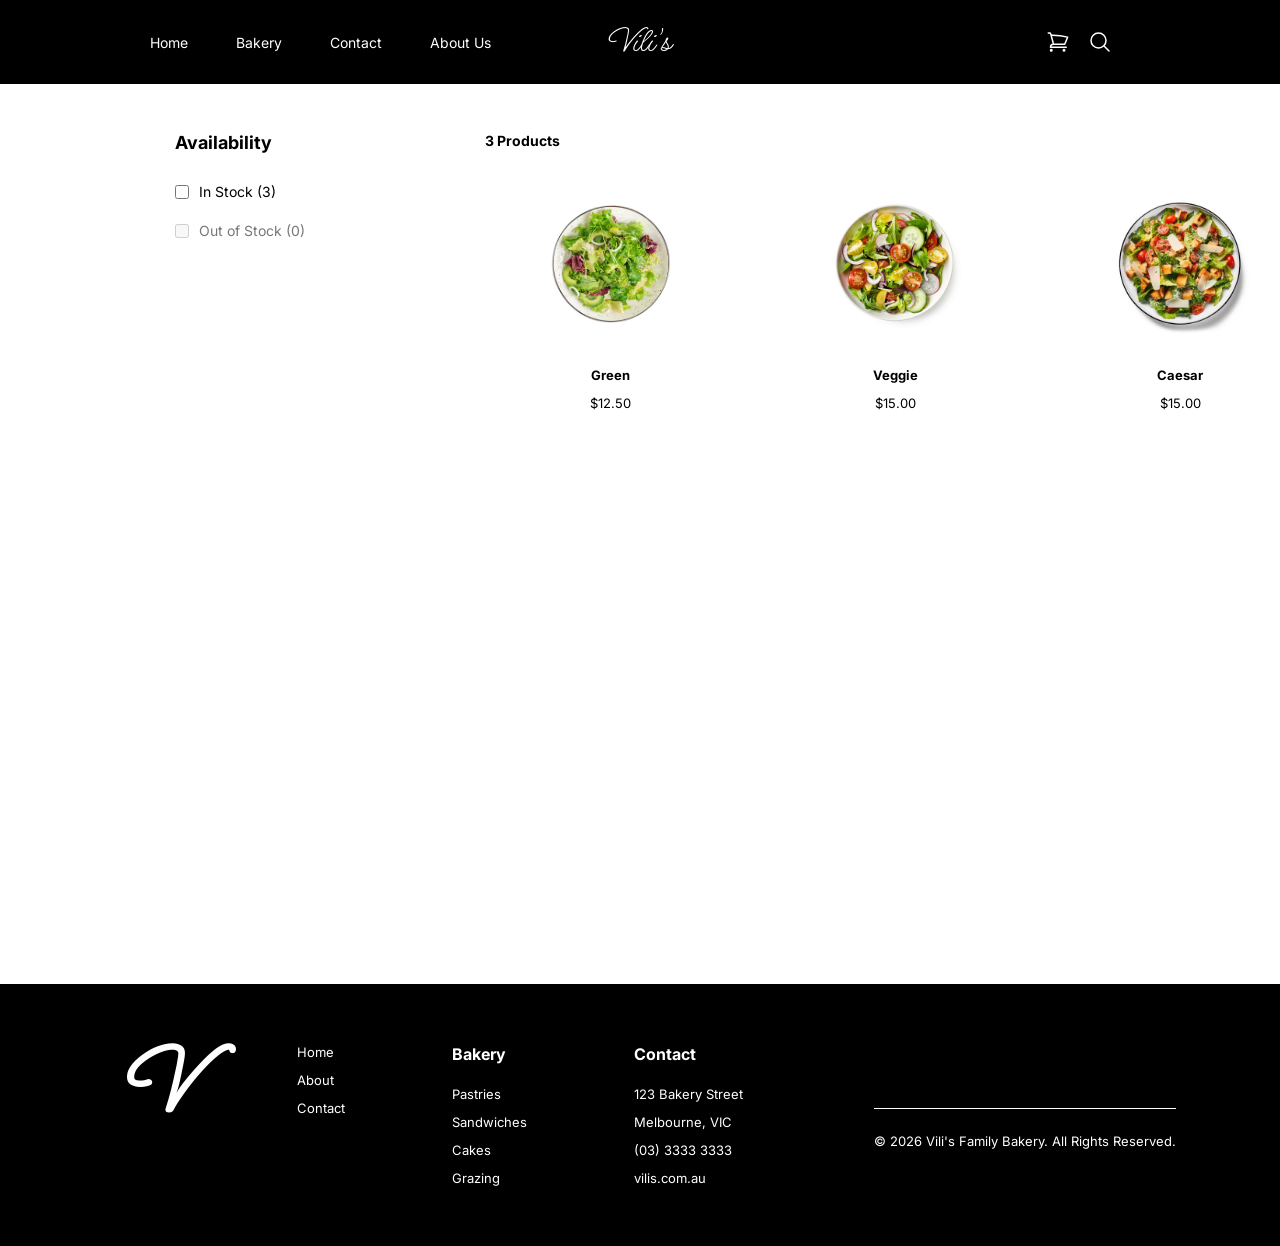
<file: grazing.html>
<!DOCTYPE html>
<html lang="en">
<head>
    <meta charset="UTF-8">
    <meta name="viewport" content="width=device-width, initial-scale=1.0">
    <title>Vili's Family Bakery</title>

    <link rel="apple-touch-icon" sizes="180x180" href="apple-touch-icon.jpg">
    <link rel="icon" type="image/png" href="apple-touch-icon.jpg">

</head>
    <link rel="stylesheet" href="grazing.css">
    <link rel="stylesheet" href="pastries.css">
    <link rel="stylesheet" href="home.css">
    <link rel="stylesheet" href="sandwiches.css">
<body>
    <header>
        <nav>
            <ul class="nav_options">
                <li><a href="home.html">Home</a></li>
                <li>
                    <a>Bakery</a>
                    <ul class="dropdown">
                        <li><a href="pastries.html">Pastries</a></li>
                        <li><a href="sandwiches.html">Sandwiches</a></li>
                        <li><a href="cakes.html">Cakes</a></li>
                        <li><a href="grazing.html">Grazing</a></li>
                    </ul>
                </li>
                <li><a href="contact.html">Contact</a></li>
                <li><a href="about.html">About Us</a></li>
            </ul>
        </nav>
        <a class="title" href='home.html'>Vili's</a>

    <div class="header_icons">

        <a href="shopping_cart.html" class="icon_link">

            <svg 
                xmlns="http://www.w3.org/2000/svg" 
                fill="none" 
                viewBox="0 0 24 24" 
                stroke-width="1.5" 
                stroke="currentColor" 
                class="header_icon">

                <path 
                    stroke-linecap="round" 
                    stroke-linejoin="round" 
                    d="M2.25 3h1.386c.51 0 .955.343 1.087.835l.383 1.437M7.5 14.25a3 3 0 0 0-3 3h15.75m-12.75-3h11.218c1.121-2.3 2.1-4.684 2.924-7.138a60.114 60.114 0 0 0-16.536-1.84M7.5 14.25 5.106 5.272M6 20.25a.75.75 0 1 1-1.5 0 .75.75 0 0 1 1.5 0Zm12.75 0a.75.75 0 1 1-1.5 0 .75.75 0 0 1 1.5 0Z" />
            </svg>

        </a>

        <a href="#" class="icon_link">

            <svg 
                xmlns="http://www.w3.org/2000/svg" 
                fill="none" 
                viewBox="0 0 24 24" 
                stroke-width="1.5" 
                stroke="currentColor" 
                class="header_icon">
            
                <path 
                    stroke-linecap="round" 
                    stroke-linejoin="round" 
                    d="m21 21-5.197-5.197m0 0A7.5 7.5 0 1 0 5.196 5.196a7.5 7.5 0 0 0 10.607 10.607Z" />
            </svg>

        </a>

    </div> 

    </header>

    <main class="products_page_g">

        <!--FILTERS-->

        <aside class="filter_panel_g">

            <h2>Availability</h2>

            <label class="filter_option_g">
                <input type="checkbox" unchecked>
                <span style="color: black;">In Stock (3)</span>
            </label>

            <label class="filter_option_g">
                <input type="checkbox" disabled>
                <span>Out of Stock (0)</span>
            </label>

        </aside>

        <!--PRODUCTS-->

        <section class="catalogue_g">

            <h2 class="product_count_g">3 Products</h2>

            <div class="product_grid_g">

                <button class="product_item_g">
                    <img src="Green.jpg" alt="Green Salad">
                    <h3>Green</h3>
                    <p class="price_g">$12.50</p>
                </button>

                <button class="product_item_g">
                    <img src="Veggie.jpg" alt="Veggie Salad">
                    <h3>Veggie</h3>
                    <p class="price_g">$15.00</p>
                </button>

                <button class="product_item_g">
                    <img src="Caesar.jpg" alt="Caesar Salad">
                    <h3>Caesar</h3>
                    <p class="price_g">$15.00</p>
                </button>

            </div>

        </section>

    </main>

        <footer>

        <div class="footer_container">

            <div class="footer_logo">
                V
            </div>

            <div class="footer_links">

                <a href="home.html">Home</a>
                <a href="about.html">About</a>
                <a href="contact.html">Contact</a>

            </div>

            <div class="footer_links">

                <h3>Bakery</h3>

                <a href="pastries.html">Pastries</a>
                <a href="sandwiches.html">Sandwiches</a>
                <a href="cakes.html">Cakes</a>
                <a href="grazing.html">Grazing</a>

            </div>

            <div class="footer_links">

                <h3>Contact</h3>

                <p>123 Bakery Street</p>
                <p>Melbourne, VIC</p>
                <p>(03) 3333 3333</p>
                <p>vilis.com.au</p>

            </div>

            <div class="footer_bottom">

                <div class="footer_line"></div>

                <p>
                    © 2026 Vili's Family Bakery. All Rights Reserved.
                </p>

            </div>

        </div>

    </footer>

    </body>
</html>
</file>
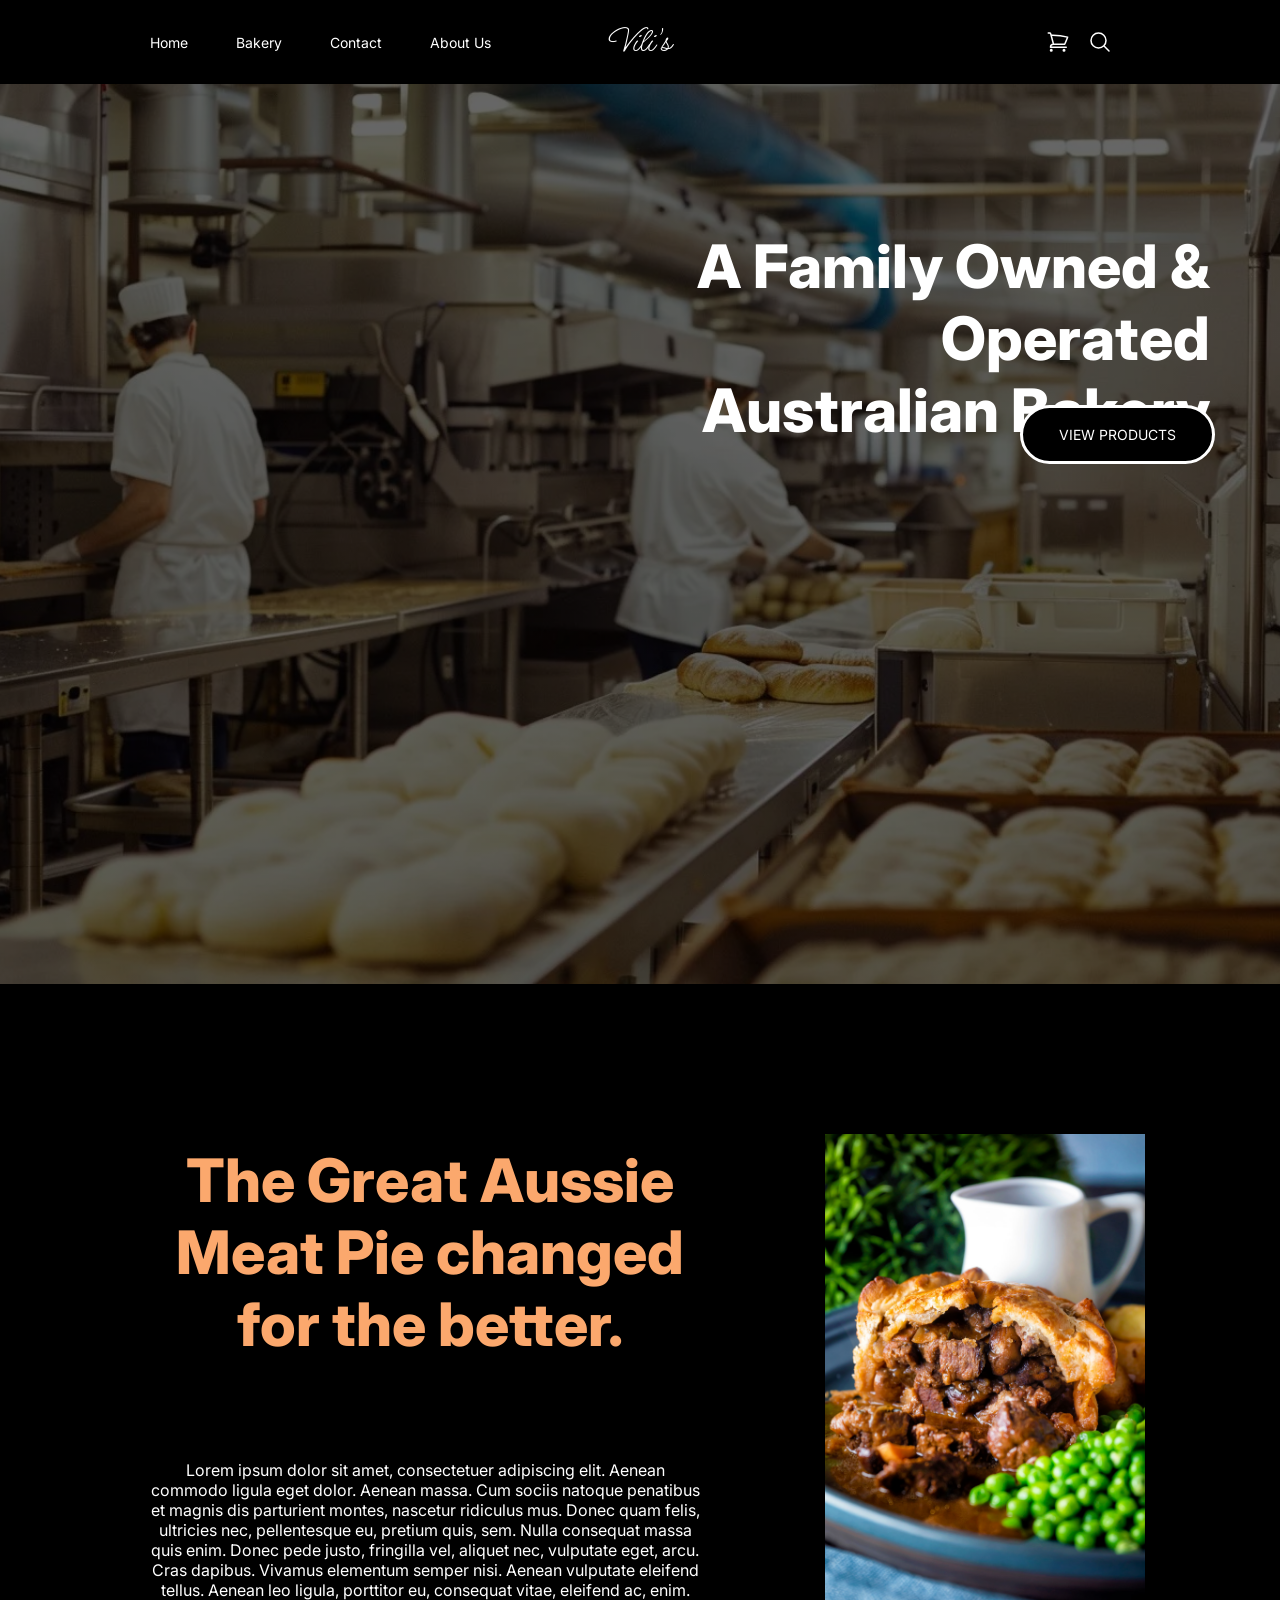
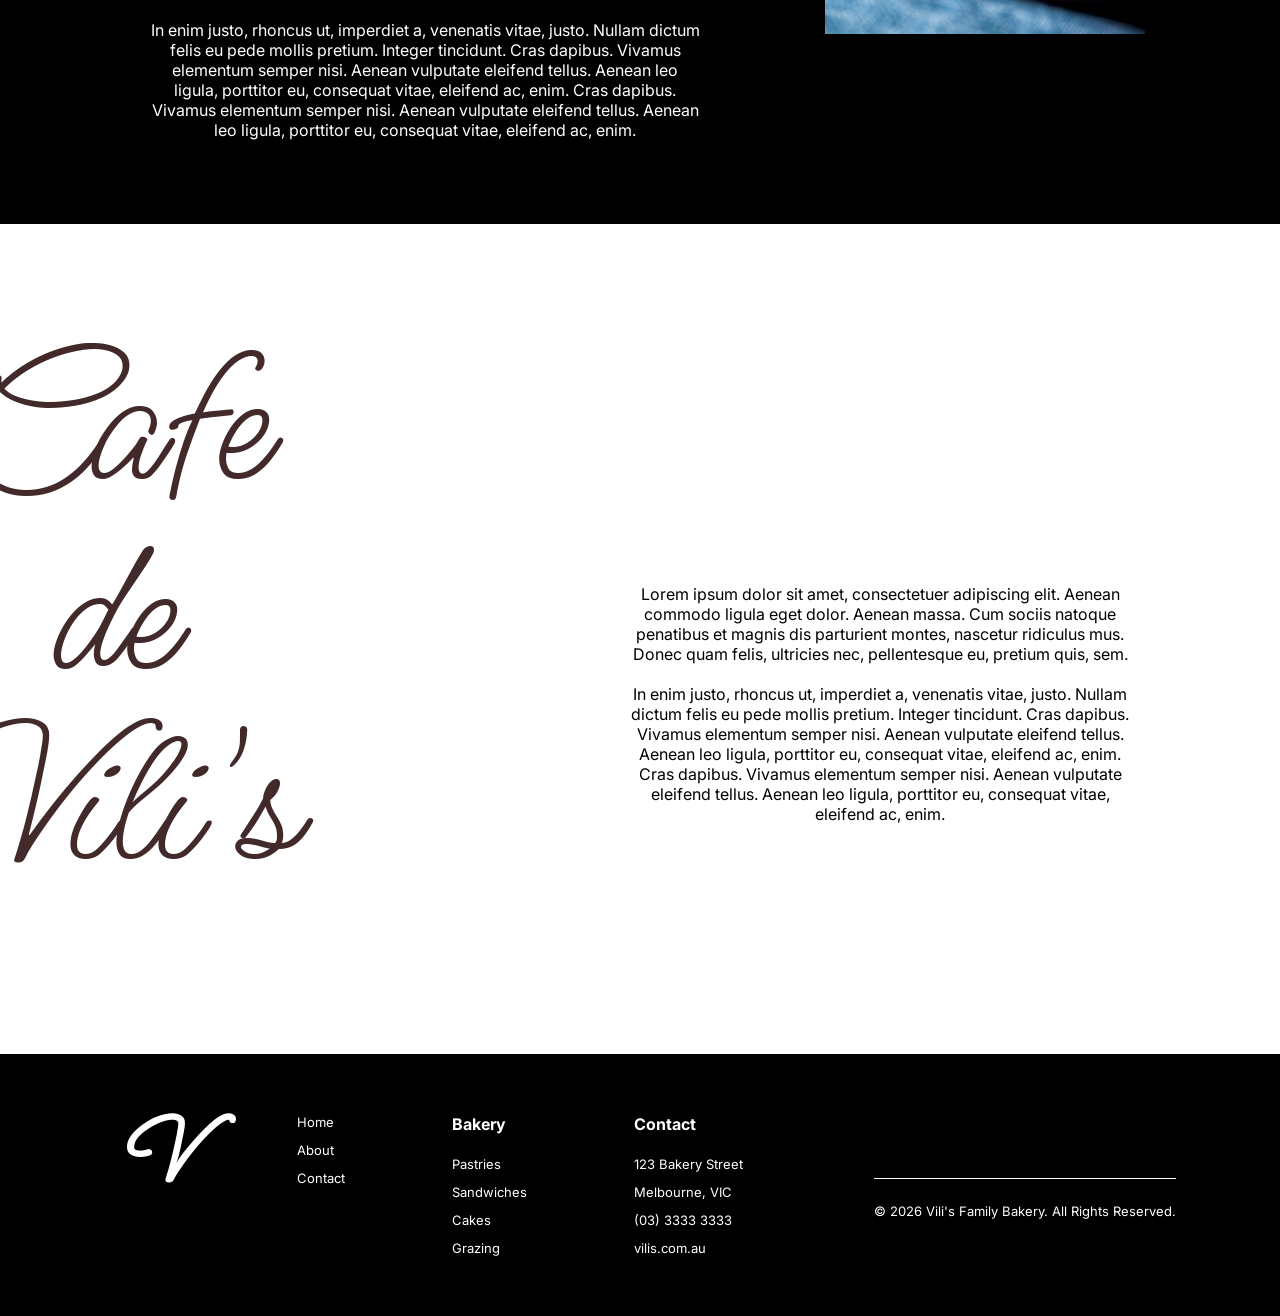
<file: home.html>
<!DOCTYPE html>
<html lang="en">
<head>
    <meta charset="UTF-8">
    <meta name="viewport" content="width=device-width, initial-scale=1.0">
    <title>Vili's Family Bakery</title>

    <link rel="stylesheet" href="home.css">

    <link rel="apple-touch-icon" sizes="180x180" href="apple-touch-icon.jpg">
    <link rel="icon" type="image/png" href="apple-touch-icon.jpg">

</head>
<body>
    <header>
        <nav>
            <ul class="nav_options">
                <li><a href="home.html">Home</a></li>
                <li>
                    <a>Bakery</a>
                    <ul class="dropdown">
                        <li><a href="pastries.html">Pastries</a></li>
                        <li><a href="sandwiches.html">Sandwiches</a></li>
                        <li><a href="cakes.html">Cakes</a></li>
                        <li><a href="grazing.html">Grazing</a></li>
                    </ul>
                </li>
                <li><a href="contact.html">Contact</a></li>
                <li><a href="about.html">About Us</a></li>
            </ul>
        </nav>
        <a class="title" href='home.html'>Vili's</a>


    <div class="header_icons">

        <a href="shopping_cart.html" class="icon_link">

            <svg 
                xmlns="http://www.w3.org/2000/svg" 
                fill="none" 
                viewBox="0 0 24 24" 
                stroke-width="1.5" 
                stroke="currentColor" 
                class="header_icon">

                <path 
                    stroke-linecap="round" 
                    stroke-linejoin="round" 
                    d="M2.25 3h1.386c.51 0 .955.343 1.087.835l.383 1.437M7.5 14.25a3 3 0 0 0-3 3h15.75m-12.75-3h11.218c1.121-2.3 2.1-4.684 2.924-7.138a60.114 60.114 0 0 0-16.536-1.84M7.5 14.25 5.106 5.272M6 20.25a.75.75 0 1 1-1.5 0 .75.75 0 0 1 1.5 0Zm12.75 0a.75.75 0 1 1-1.5 0 .75.75 0 0 1 1.5 0Z" />
            </svg>

        </a>

        <a href="#" class="icon_link">

            <svg 
                xmlns="http://www.w3.org/2000/svg" 
                fill="none" 
                viewBox="0 0 24 24" 
                stroke-width="1.5" 
                stroke="currentColor" 
                class="header_icon">
            
                <path 
                    stroke-linecap="round" 
                    stroke-linejoin="round" 
                    d="m21 21-5.197-5.197m0 0A7.5 7.5 0 1 0 5.196 5.196a7.5 7.5 0 0 0 10.607 10.607Z" />
            </svg>

        </a>

    </div>

    </header>

    <section class="crozy">
        <h3 class="motto">A Family Owned & Operated<br>
                            Australian Bakery</h3>
        <a href="pastries.html" class="btn">VIEW PRODUCTS</a>
    </section>

    <!--<section class="container">
        <div class="slider-wrapper">
            <div class="slider">
                <h3 class="motto">A Family Owned & Operated Australian Bakery</h3>
                <img id="slide1" src="Slide Image 1.jpg" alt="Croissants">
                <img id="slide2" src="Slide Image 2.jpg" alt="Bread">
                <img id="slide3" src="Slide Image 3.jpg" alt="Pastries">    
            </div>
            <div class="slider-nav">
                <a href="#slide1"></a>
                <a href="#slide2"></a>
                <a href="#slide3"></a>
            </div>
        </div>
    </section>-->    

    <div class="section">
        <h3 class="meatpietitle">The Great Aussie Meat Pie changed for the better.</h3>
            <div class="para1">
            <p class="meatpieinfo">
                Lorem ipsum dolor sit amet, consectetuer adipiscing elit. Aenean commodo ligula 
                eget dolor. Aenean massa. Cum sociis natoque penatibus et magnis dis parturient 
                montes, nascetur ridiculus mus. Donec quam felis, ultricies nec, pellentesque eu, 
                pretium quis, sem. Nulla consequat massa quis enim. Donec pede justo, fringilla 
                vel, aliquet nec, vulputate eget, arcu. Cras dapibus. Vivamus elementum semper nisi.
                Aenean vulputate eleifend tellus. Aenean leo ligula, porttitor eu, consequat vitae, 
                eleifend ac, enim.
                <br><br>
                In enim justo, rhoncus ut, imperdiet a, 
                venenatis vitae, justo. Nullam dictum felis eu pede mollis pretium. Integer 
                tincidunt. Cras dapibus. Vivamus elementum semper nisi. Aenean vulputate 
                eleifend tellus. Aenean leo ligula, porttitor eu, consequat vitae, eleifend ac, 
                enim. Cras dapibus. Vivamus elementum semper nisi. Aenean vulputate 
                eleifend tellus. Aenean leo ligula, porttitor eu, consequat vitae, eleifend ac, 
                enim.
            </p>
            </div>
        <img id="meatpie" src="Meat_Pie.jpg" alt="Meat Pie">

    </div>

    <section class="cafe-section">
        <div class="white-box"></div>
        
        <div class="cafe-text">
            <p>
                Lorem ipsum dolor sit amet, consectetuer adipiscing elit. Aenean commodo ligula 
                eget dolor. Aenean massa. Cum sociis natoque penatibus et magnis dis parturient 
                montes, nascetur ridiculus mus. Donec quam felis, ultricies nec, pellentesque eu, 
                pretium quis, sem.
                <br><br>
                In enim justo, rhoncus ut, imperdiet a, 
                venenatis vitae, justo. Nullam dictum felis eu pede mollis pretium. Integer 
                tincidunt. Cras dapibus. Vivamus elementum semper nisi. Aenean vulputate 
                eleifend tellus. Aenean leo ligula, porttitor eu, consequat vitae, eleifend ac, 
                enim. Cras dapibus. Vivamus elementum semper nisi. Aenean vulputate 
                eleifend tellus. Aenean leo ligula, porttitor eu, consequat vitae, eleifend ac, 
                enim.
            </p>
        </div>

        <div class="cafe-logo">
            Cafe<br>
            de<br>
            Vili's
        </div>

        </section>

        </div>
    </section>

    <footer>

        <div class="footer_container">

            <div class="footer_logo">
                V
            </div>

            <div class="footer_links">

                <a href="home.html">Home</a>
                <a href="about.html">About</a>
                <a href="contact.html">Contact</a>

            </div>

            <div class="footer_links">

                <h3>Bakery</h3>

                <a href="pastries.html">Pastries</a>
                <a href="sandwiches.html">Sandwiches</a>
                <a href="cakes.html">Cakes</a>
                <a href="grazing.html">Grazing</a>

            </div>

            <div class="footer_links">

                <h3>Contact</h3>

                <p>123 Bakery Street</p>
                <p>Melbourne, VIC</p>
                <p>(03) 3333 3333</p>
                <p>vilis.com.au</p>

            </div>

            <div class="footer_bottom">

                <div class="footer_line"></div>

                <p>
                    © 2026 Vili's Family Bakery. All Rights Reserved.
                </p>

            </div>

        </div>

    </footer>

</body>
</html>
</file>
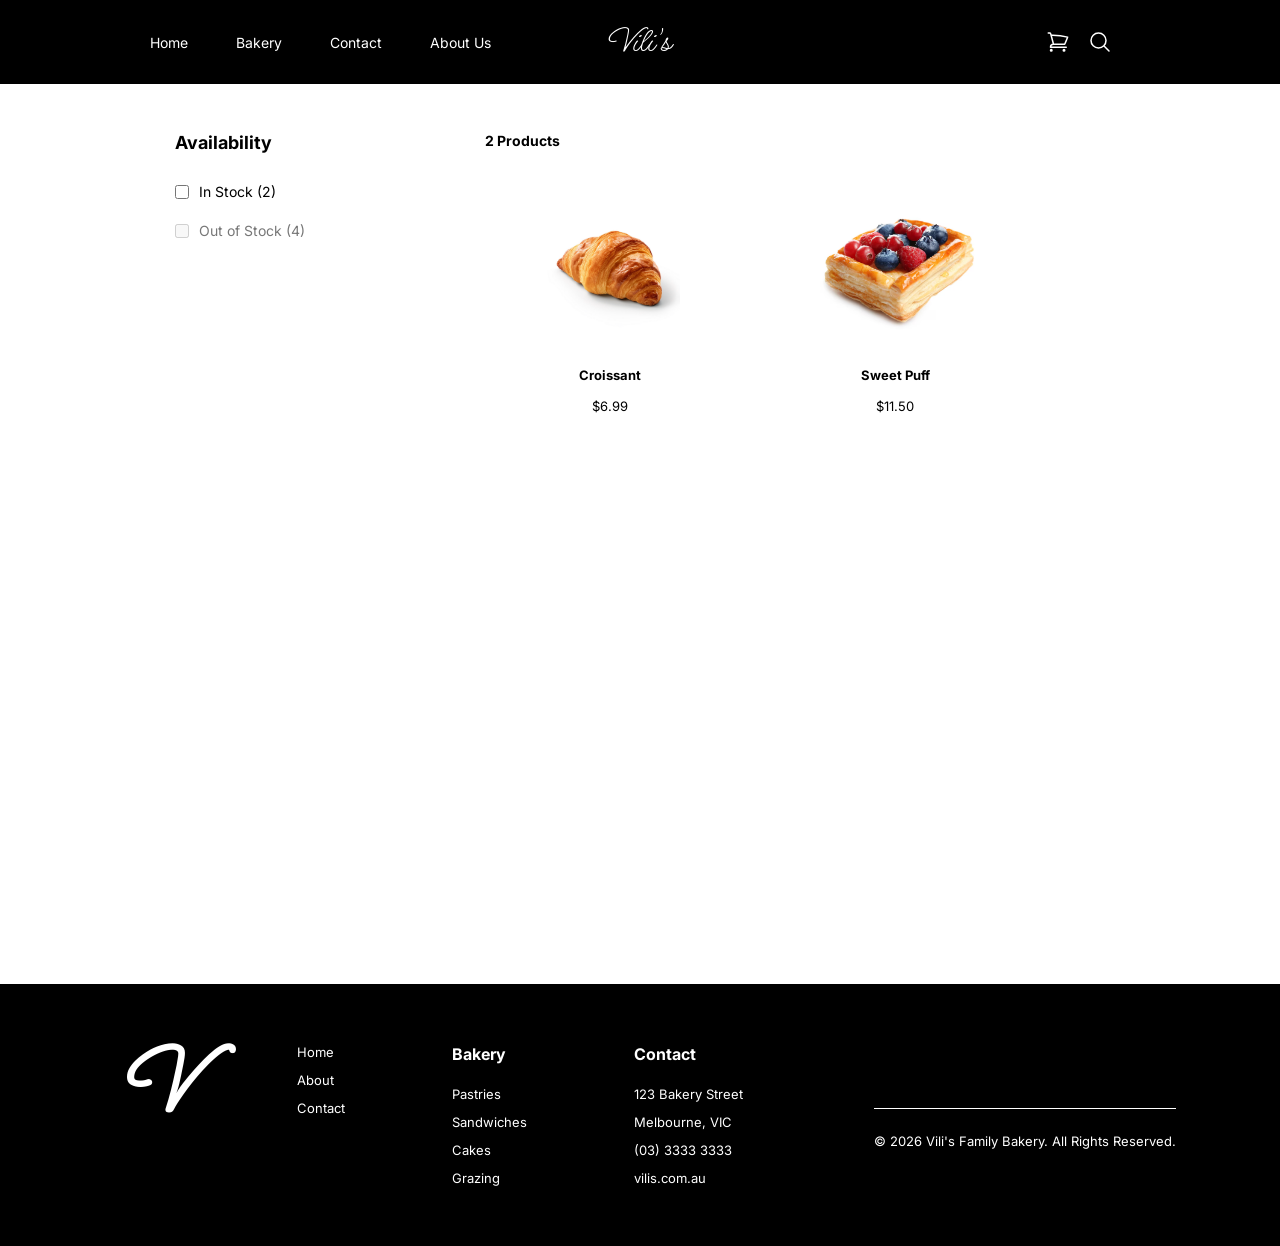
<file: pastries.html>
<!DOCTYPE html>
<html lang="en">
<head>
    <meta charset="UTF-8">
    <meta name="viewport" content="width=device-width, initial-scale=1.0">
    <title>Vili's Family Bakery</title>

    <link rel="apple-touch-icon" sizes="180x180" href="apple-touch-icon.jpg">
    <link rel="icon" type="image/png" href="apple-touch-icon.jpg">

</head>
    <link rel="stylesheet" href="pastries.css">
    <link rel="stylesheet" href="home.css">
    <link rel="stylesheet" href="sandwiches.css">
<body>
    <header>
        <nav>
            <ul class="nav_options">
                <li><a href="home.html">Home</a></li>
                <li>
                    <a>Bakery</a>
                    <ul class="dropdown">
                        <li><a href="pastries.html">Pastries</a></li>
                        <li><a href="sandwiches.html">Sandwiches</a></li>
                        <li><a href="cakes.html">Cakes</a></li>
                        <li><a href="grazing.html">Grazing</a></li>
                    </ul>
                </li>
                <li><a href="contact.html">Contact</a></li>
                <li><a href="about.html">About Us</a></li>
            </ul>
        </nav>
        <a class="title" href='home.html'>Vili's</a>

    <div class="header_icons">

        <a href="shopping_cart.html" class="icon_link">

            <svg 
                xmlns="http://www.w3.org/2000/svg" 
                fill="none" 
                viewBox="0 0 24 24" 
                stroke-width="1.5" 
                stroke="currentColor" 
                class="header_icon">

                <path 
                    stroke-linecap="round" 
                    stroke-linejoin="round" 
                    d="M2.25 3h1.386c.51 0 .955.343 1.087.835l.383 1.437M7.5 14.25a3 3 0 0 0-3 3h15.75m-12.75-3h11.218c1.121-2.3 2.1-4.684 2.924-7.138a60.114 60.114 0 0 0-16.536-1.84M7.5 14.25 5.106 5.272M6 20.25a.75.75 0 1 1-1.5 0 .75.75 0 0 1 1.5 0Zm12.75 0a.75.75 0 1 1-1.5 0 .75.75 0 0 1 1.5 0Z" />
            </svg>

        </a>

        <a href="#" class="icon_link">

            <svg 
                xmlns="http://www.w3.org/2000/svg" 
                fill="none" 
                viewBox="0 0 24 24" 
                stroke-width="1.5" 
                stroke="currentColor" 
                class="header_icon">
            
                <path 
                    stroke-linecap="round" 
                    stroke-linejoin="round" 
                    d="m21 21-5.197-5.197m0 0A7.5 7.5 0 1 0 5.196 5.196a7.5 7.5 0 0 0 10.607 10.607Z" />
            </svg>

        </a>

    </div>

    </header>

    <main class="products_page">

        <!--FILTERS-->

        <aside class="filter_panel">

            <h2>Availability</h2>

            <label class="filter_option">
                <input type="checkbox" unchecked>
                <span style="color: black;">In Stock (2)</span>
            </label>

            <label class="filter_option">
                <input type="checkbox" disabled>
                <span>Out of Stock (4)</span>
            </label>

        </aside>

        <!--PRODUCTS-->

        <section class="catalogue">

            <h2 class="product_count">2 Products</h2>

            <div class="product_grid">

                <button class="product_item">
                    <img src="Croissant.jpg" alt="Croissant">
                    <h3>Croissant</h3>
                    <p class="pastry_price">$6.99</p>
                </button>

                <button class="product_item">
                    <img src="Sweet_Puff.jpg" alt="Sweet Puff">
                    <h3>Sweet Puff</h3>
                    <p class="pastry_price">$11.50</p>
                </button>

            </div>

        </section>

    </main>

        <footer>

        <div class="footer_container">

            <div class="footer_logo">
                V
            </div>

            <div class="footer_links">

                <a href="home.html">Home</a>
                <a href="about.html">About</a>
                <a href="contact.html">Contact</a>

            </div>

            <div class="footer_links">

                <h3>Bakery</h3>

                <a href="pastries.html">Pastries</a>
                <a href="sandwiches.html">Sandwiches</a>
                <a href="cakes.html">Cakes</a>
                <a href="grazing.html">Grazing</a>

            </div>

            <div class="footer_links">

                <h3>Contact</h3>

                <p>123 Bakery Street</p>
                <p>Melbourne, VIC</p>
                <p>(03) 3333 3333</p>
                <p>vilis.com.au</p>

            </div>

            <div class="footer_bottom">

                <div class="footer_line"></div>

                <p>
                    © 2026 Vili's Family Bakery. All Rights Reserved.
                </p>

            </div>

        </div>

    </footer>

    </body>
</html>
</file>
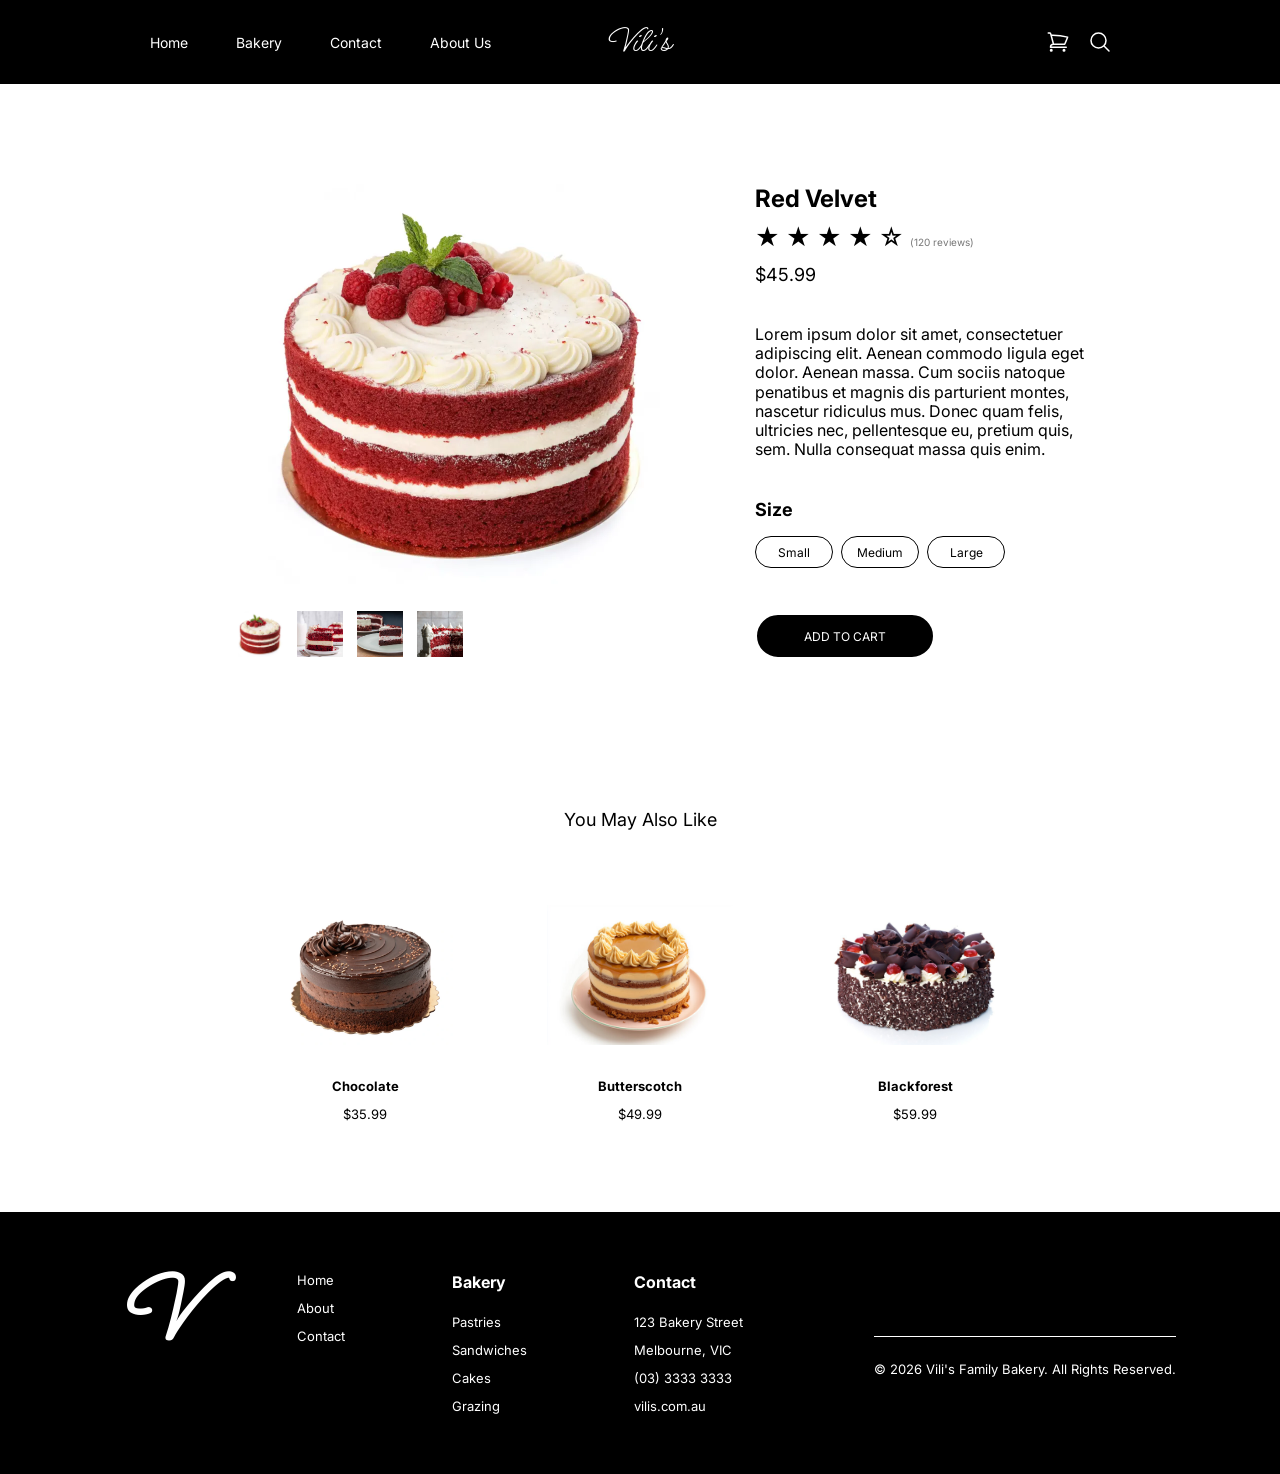
<file: RVC.html>
<!DOCTYPE html>
<html lang="en">
<head>
    <meta charset="UTF-8">
    <meta name="viewport" content="width=device-width, initial-scale=1.0">
    <title>Vili's Family Bakery</title>

    <link rel="apple-touch-icon" sizes="180x180" href="apple-touch-icon.jpg">
    <link rel="icon" type="image/png" href="apple-touch-icon.jpg">

</head>
    <link rel="stylesheet" href="RVC.css">
    <link rel="stylesheet" href="home.css">
    <link rel="stylesheet" href="cakes.css">
    <link rel="stylesheet" href="CC.css">
<body>
    <header>
        <nav>
            <ul class="nav_options">
                <li><a href="home.html">Home</a></li>
                <li>
                    <a>Bakery</a>
                    <ul class="dropdown">
                        <li><a href="pastries.html">Pastries</a></li>
                        <li><a href="sandwiches.html">Sandwiches</a></li>
                        <li><a href="cakes.html">Cakes</a></li>
                        <li><a href="grazing.html">Grazing</a></li>
                    </ul>
                </li>
                <li><a href="contact.html">Contact</a></li>
                <li><a href="about.html">About Us</a></li>
            </ul>
        </nav>
        <a class="title" href='home.html'>Vili's</a>

    <div class="header_icons">

        <a href="shopping_cart.html" class="icon_link">

            <svg 
                xmlns="http://www.w3.org/2000/svg" 
                fill="none" 
                viewBox="0 0 24 24" 
                stroke-width="1.5" 
                stroke="currentColor" 
                class="header_icon">

                <path 
                    stroke-linecap="round" 
                    stroke-linejoin="round" 
                    d="M2.25 3h1.386c.51 0 .955.343 1.087.835l.383 1.437M7.5 14.25a3 3 0 0 0-3 3h15.75m-12.75-3h11.218c1.121-2.3 2.1-4.684 2.924-7.138a60.114 60.114 0 0 0-16.536-1.84M7.5 14.25 5.106 5.272M6 20.25a.75.75 0 1 1-1.5 0 .75.75 0 0 1 1.5 0Zm12.75 0a.75.75 0 1 1-1.5 0 .75.75 0 0 1 1.5 0Z" />
            </svg>

        </a>

        <a href="#" class="icon_link">

            <svg 
                xmlns="http://www.w3.org/2000/svg" 
                fill="none" 
                viewBox="0 0 24 24" 
                stroke-width="1.5" 
                stroke="currentColor" 
                class="header_icon">
            
                <path 
                    stroke-linecap="round" 
                    stroke-linejoin="round" 
                    d="m21 21-5.197-5.197m0 0A7.5 7.5 0 1 0 5.196 5.196a7.5 7.5 0 0 0 10.607 10.607Z" />
            </svg>

        </a>

    </div>

    </header>

    <main class="product_detail">

        <!-- Product Detail area-->

        <section class="product_detail_area">

            <img
                id="mainImage"
                src="RVC.1.jpg"
                alt="Red Velvet Cake Image 1"
                class="main_product_detail_rvc">

            <div class="thumbnail_row">

                <img
                    src="RVC.1.jpg"
                    alt="View 1"
                    class="thumbnail">

                <img
                    src="RVC.2.jpg"
                    alt="View 2"
                    class="thumbnail">

                <img
                    src="RVC.3.jpg"
                    alt="View 3"
                    class="thumbnail">

                <img
                    src="RVC.4.jpg"
                    alt="View 4"
                    class="thumbnail">

            </div>

        </section>

        <!--Product Information-->

        <section class="product_info">

            <h1 class="rv_title">Red Velvet</h1>

            <div class="rating">
                ★ ★ ★ ★ ☆
                <span>(120 reviews)</span>
            </div>

            <div class="rvc_price">
                $45.99
            </div>

            <p class="rvc_description">
                Lorem ipsum dolor sit amet, consectetuer adipiscing elit. Aenean commodo 
                ligula eget dolor. Aenean massa. Cum sociis natoque penatibus et magnis dis 
                parturient montes, nascetur ridiculus mus. Donec quam felis, ultricies nec, 
                pellentesque eu, pretium quis, sem. Nulla consequat massa quis enim.
            </p>

            <h3 class="rvc_size_title">Size</h3>

            <div class="size_options">
                <button class="rvc_size_buttons">Small</button>
                <button class="rvc_size_buttons">Medium</button>
                <button class="rvc_size_buttons">Large</button>
            </div>

            <p id="sizeError" class="cc_size_error"></p>

            <button class="cart_button">
                ADD TO CART
            </button>

        </section>

    </main>

    <section class="cc_related_products">

        <p>You May Also Like</p>

        <div class="cc_other_products">

                <a class="product_item_c" href="CC.html">
                    <img src="CC.1.jpg" alt="Chocolate Cake">
                    <h3>Chocolate</h3>
                    <p class="price_c">$35.99</p>
                </a>

                <button class="product_item_c">
                    <img src="BC.jpg" alt="Butterscotch Cake">
                    <h3>Butterscotch</h3>
                    <p class="price_c">$49.99</p>
                </button>

                <button class="product_item_c">
                    <img src="BF.jpg" alt="Blackforest Cake">
                    <h3>Blackforest</h3>
                    <p class="price_c">$59.99</p>
                </button>

        </div>

    </section>

    <footer>

        <div class="footer_container">

            <div class="footer_logo">
                V
            </div>

            <div class="footer_links">

                <a href="home.html">Home</a>
                <a href="about.html">About</a>
                <a href="contact.html">Contact</a>

            </div>

            <div class="footer_links">

                <h3>Bakery</h3>

                <a href="pastries.html">Pastries</a>
                <a href="sandwiches.html">Sandwiches</a>
                <a href="cakes.html">Cakes</a>
                <a href="grazing.html">Grazing</a>

            </div>

            <div class="footer_links">

                <h3>Contact</h3>

                <p>123 Bakery Street</p>
                <p>Melbourne, VIC</p>
                <p>(03) 3333 3333</p>
                <p>vilis.com.au</p>

            </div>

            <div class="footer_bottom">

                <div class="footer_line"></div>

                <p>
                    © 2026 Vili's Family Bakery. All Rights Reserved.
                </p>

            </div>

        </div>

    </footer>

    <script src="RVC.js"></script>
</body>
</html>
</file>
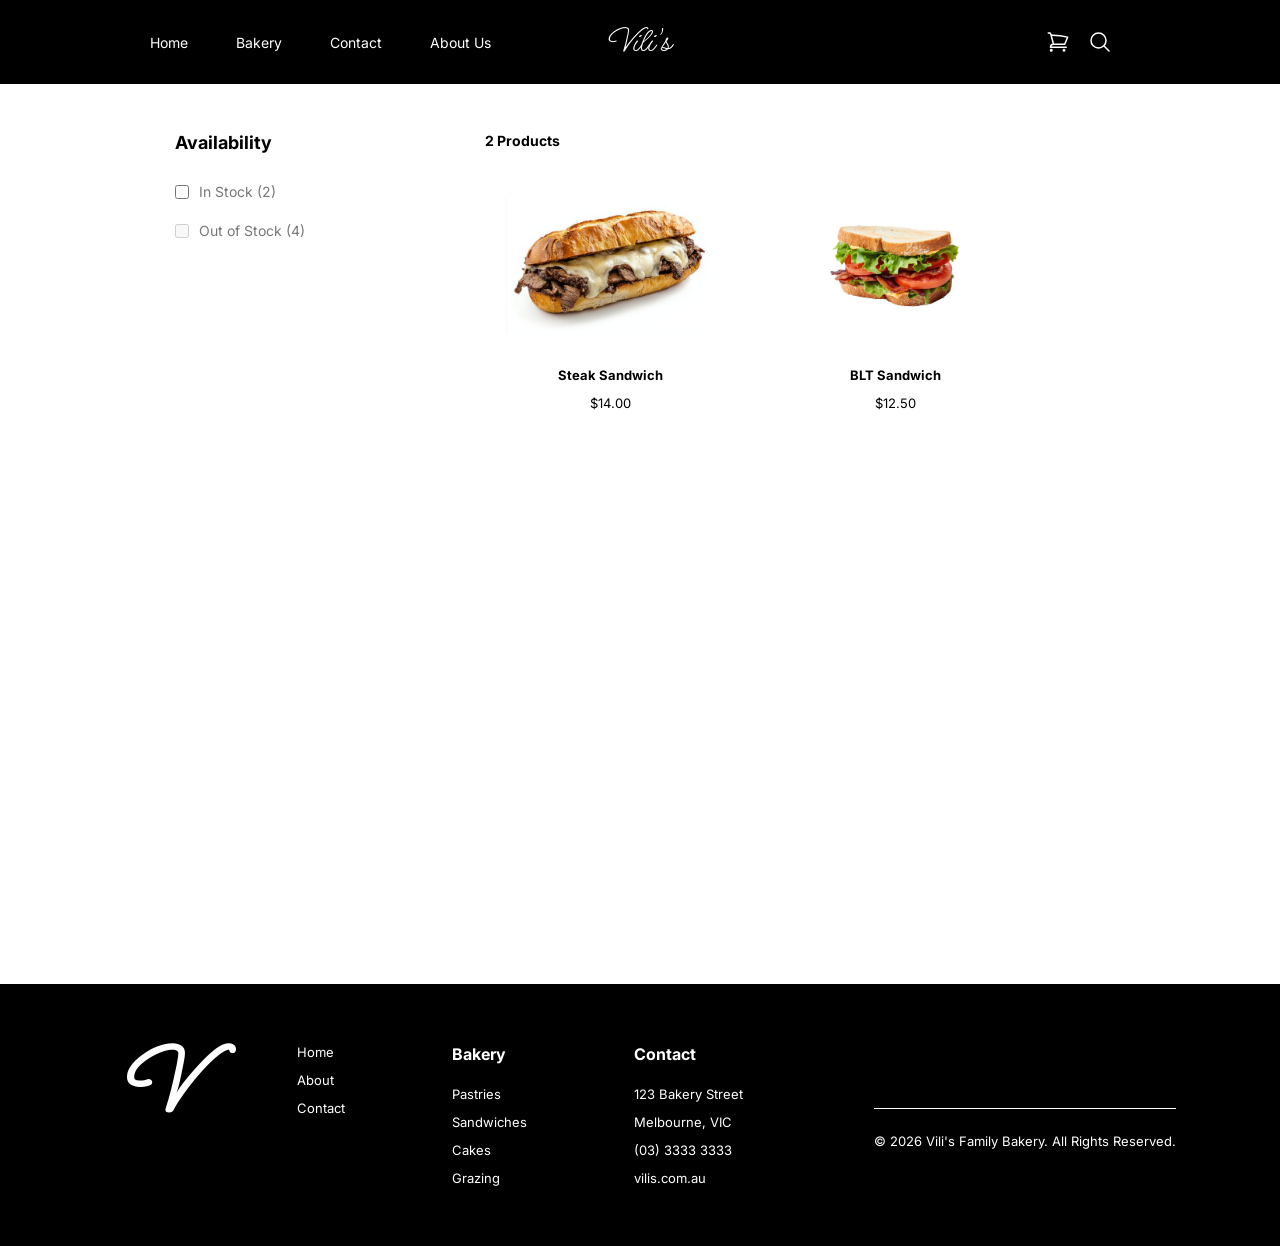
<file: sandwiches.html>
<!DOCTYPE html>
<html lang="en">
<head>
    <meta charset="UTF-8">
    <meta name="viewport" content="width=device-width, initial-scale=1.0">
    <title>Vili's Family Bakery</title>

    <link rel="apple-touch-icon" sizes="180x180" href="apple-touch-icon.jpg">
    <link rel="icon" type="image/png" href="apple-touch-icon.jpg">

</head>
    <link rel="stylesheet" href="sandwiches.css">
    <link rel="stylesheet" href="home.css">
    <link rel="stylesheet" href="pastries.css">
<body>
    <header>
        <nav>
            <ul class="nav_options">
                <li><a href="home.html">Home</a></li>
                <li>
                    <a>Bakery</a>
                    <ul class="dropdown">
                        <li><a href="pastries.html">Pastries</a></li>
                        <li><a href="sandwiches.html">Sandwiches</a></li>
                        <li><a href="cakes.html">Cakes</a></li>
                        <li><a href="grazing.html">Grazing</a></li>
                    </ul>
                </li>
                <li><a href="contact.html">Contact</a></li>
                <li><a href="about.html">About Us</a></li>
            </ul>
        </nav>
        <a class="title" href='home.html'>Vili's</a>

    <div class="header_icons">

        <a href="shopping_cart.html" class="icon_link">

            <svg 
                xmlns="http://www.w3.org/2000/svg" 
                fill="none" 
                viewBox="0 0 24 24" 
                stroke-width="1.5" 
                stroke="currentColor" 
                class="header_icon">

                <path 
                    stroke-linecap="round" 
                    stroke-linejoin="round" 
                    d="M2.25 3h1.386c.51 0 .955.343 1.087.835l.383 1.437M7.5 14.25a3 3 0 0 0-3 3h15.75m-12.75-3h11.218c1.121-2.3 2.1-4.684 2.924-7.138a60.114 60.114 0 0 0-16.536-1.84M7.5 14.25 5.106 5.272M6 20.25a.75.75 0 1 1-1.5 0 .75.75 0 0 1 1.5 0Zm12.75 0a.75.75 0 1 1-1.5 0 .75.75 0 0 1 1.5 0Z" />
            </svg>

        </a>

        <a href="#" class="icon_link">

            <svg 
                xmlns="http://www.w3.org/2000/svg" 
                fill="none" 
                viewBox="0 0 24 24" 
                stroke-width="1.5" 
                stroke="currentColor" 
                class="header_icon">
            
                <path 
                    stroke-linecap="round" 
                    stroke-linejoin="round" 
                    d="m21 21-5.197-5.197m0 0A7.5 7.5 0 1 0 5.196 5.196a7.5 7.5 0 0 0 10.607 10.607Z" />
            </svg>

        </a>

    </div>

    </header>

    <main class="products_page">

        <!--FILTERS-->

        <aside class="filter_panel_sw">

            <h2>Availability</h2>

            <label class="filter_option_sw">
                <input type="checkbox" unchecked>
                <span>In Stock (2)</span>
            </label>

            <label class="filter_option_sw">
                <input type="checkbox" disabled>
                <span>Out of Stock (4)</span>
            </label>

        </aside>

        <!--PRODUCTS-->

        <section class="catalogue_sw">

            <h2 class="product_count_sw">2 Products</h2>

            <div class="product_grid_sw">

                <button class="product_item_sw">
                    <img src="Steak.jpg" alt="Steak" width: >
                    <h3>Steak Sandwich</h3>
                    <p class="price_sw">$14.00</p>
                </button>

                <button class="product_item_sw">
                    <img src="BLT.jpg" alt="BLT Sandwich">
                    <h3>BLT Sandwich</h3>
                    <p class="price_sw">$12.50</p>
                </button>

            </div>

        </section>

    </main>

        <footer>

        <div class="footer_container">

            <div class="footer_logo">
                V
            </div>

            <div class="footer_links">

                <a href="home.html">Home</a>
                <a href="about.html">About</a>
                <a href="contact.html">Contact</a>

            </div>

            <div class="footer_links">

                <h3>Bakery</h3>

                <a href="pastries.html">Pastries</a>
                <a href="sandwiches.html">Sandwiches</a>
                <a href="cakes.html">Cakes</a>
                <a href="grazing.html">Grazing</a>

            </div>

            <div class="footer_links">

                <h3>Contact</h3>

                <p>123 Bakery Street</p>
                <p>Melbourne, VIC</p>
                <p>(03) 3333 3333</p>
                <p>vilis.com.au</p>

            </div>

            <div class="footer_bottom">

                <div class="footer_line"></div>

                <p>
                    © 2026 Vili's Family Bakery. All Rights Reserved.
                </p>

            </div>

        </div>

    </footer>

    </body>
</html>
</file>
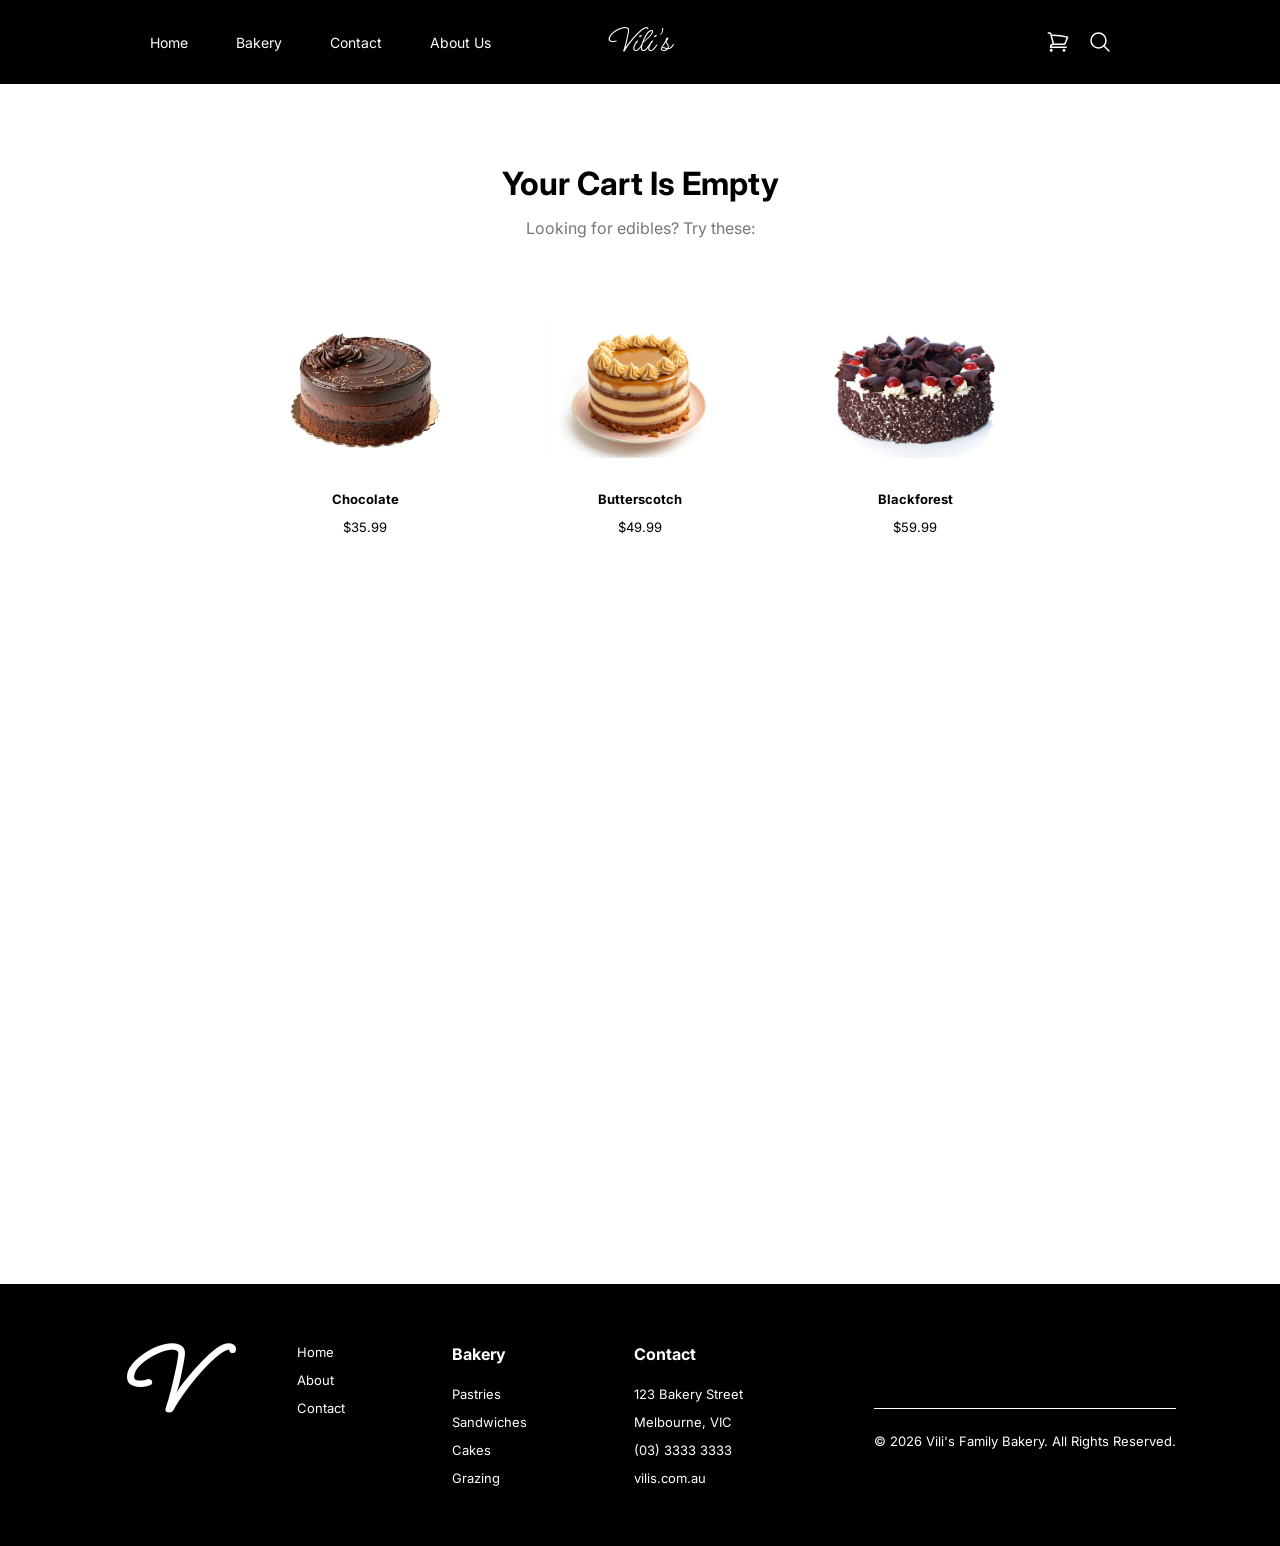
<file: shopping_cart.html>
<!DOCTYPE html>
<html lang="en">
<head>
    <meta charset="UTF-8">
    <meta name="viewport" content="width=device-width, initial-scale=1.0">
    <title>Vili's Family Bakery</title>

    <link rel="apple-touch-icon" sizes="180x180" href="apple-touch-icon.jpg">
    <link rel="icon" type="image/png" href="apple-touch-icon.jpg">

</head>
    <link rel="stylesheet" href="shopping_cart.css">
    <link rel="stylesheet" href="home.css">
    <link rel="stylesheet" href="cakes.css">
    <link rel="stylesheet" href="CC.css">
<body>
    <header>
        <nav>
            <ul class="nav_options">
                <li><a href="home.html">Home</a></li>
                <li>
                    <a>Bakery</a>
                    <ul class="dropdown">
                        <li><a href="pastries.html">Pastries</a></li>
                        <li><a href="sandwiches.html">Sandwiches</a></li>
                        <li><a href="cakes.html">Cakes</a></li>
                        <li><a href="grazing.html">Grazing</a></li>
                    </ul>
                </li>
                <li><a href="contact.html">Contact</a></li>
                <li><a href="about.html">About Us</a></li>
            </ul>
        </nav>
        <a class="title" href='home.html'>Vili's</a>


    <div class="header_icons">

        <a href="shopping_cart.html" class="icon_link">

            <svg 
                xmlns="http://www.w3.org/2000/svg" 
                fill="none" 
                viewBox="0 0 24 24" 
                stroke-width="1.5" 
                stroke="currentColor" 
                class="header_icon">

                <path 
                    stroke-linecap="round" 
                    stroke-linejoin="round" 
                    d="M2.25 3h1.386c.51 0 .955.343 1.087.835l.383 1.437M7.5 14.25a3 3 0 0 0-3 3h15.75m-12.75-3h11.218c1.121-2.3 2.1-4.684 2.924-7.138a60.114 60.114 0 0 0-16.536-1.84M7.5 14.25 5.106 5.272M6 20.25a.75.75 0 1 1-1.5 0 .75.75 0 0 1 1.5 0Zm12.75 0a.75.75 0 1 1-1.5 0 .75.75 0 0 1 1.5 0Z" />
            </svg>

        </a>

        <a href="#" class="icon_link">

            <svg 
                xmlns="http://www.w3.org/2000/svg" 
                fill="none" 
                viewBox="0 0 24 24" 
                stroke-width="1.5" 
                stroke="currentColor" 
                class="header_icon">
            
                <path 
                    stroke-linecap="round" 
                    stroke-linejoin="round" 
                    d="m21 21-5.197-5.197m0 0A7.5 7.5 0 1 0 5.196 5.196a7.5 7.5 0 0 0 10.607 10.607Z" />
            </svg>

        </a>

    </div>

    </header>

    <div id="emptyCart" class="empty_cart">

        <h1>Your Cart Is Empty</h1>

        <p>Looking for edibles? Try these:</p>

                <div class="cc_other_products">

                <a class="product_item_c" href="CC.html">
                    <img src="CC.1.jpg" alt="Chocolate Cake">
                    <h3>Chocolate</h3>
                    <p class="price_c">$35.99</p>
                </a>

                <a class="product_item_c">
                    <img src="BC.jpg" alt="Butterscotch Cake">
                    <h3>Butterscotch</h3>
                    <p class="price_c">$49.99</p>
                </a>

                <a class="product_item_c">
                    <img src="BF.jpg" alt="Blackforest Cake">
                    <h3>Blackforest</h3>
                    <p class="price_c">$59.99</p>
                </a>

                </div>
    </div>

    <div id="cartContent">

    <main class="cart_page">

        <h1 class="cart_title">Your Cart</h1>

        <p class="shipping_message">
            Spend $30.00 more for free shipping!
        </p>

        <div class="shipping_bar">
            <div class="shipping_progress"></div>
        </div>

        <div class="cart_headers">

            <p>Product</p>
            <p>Price</p>
            <p>Quantity</p>

        </div>

        <div id="cartItems">

        </div>

        <div class="cart_summary">

            <div class="summary_row">
                <h2>Estimated Total</h2>
                <h2 id="totalPrice">$0.00</h2>
            </div>

            <p>
                Tax included. Shipping and discounts 
                calculated at checkout.
            </p>

            <a class="checkout_button" href="checkout.html">
                ORDER NOW
            </a>

        </div>

<section class="cc_related_products">

        <p>You May Also Like</p>

        <div class="cc_other_products">

                <a class="product_item_c" href="CC.html">
                    <img src="CC.1.jpg" alt="Chocolate Cake">
                    <h3>Chocolate</h3>
                    <p class="price_c">$35.99</p>
                </a>

                <button class="product_item_c">
                    <img src="BC.jpg" alt="Butterscotch Cake">
                    <h3>Butterscotch</h3>
                    <p class="price_c">$49.99</p>
                </button>

                <button class="product_item_c">
                    <img src="BF.jpg" alt="Blackforest Cake">
                    <h3>Blackforest</h3>
                    <p class="price_c">$59.99</p>
                </button>

        </div>

    </section>

    </main>

</div>

    <footer>

        <div class="footer_container">

            <div class="footer_logo">
                V
            </div>

            <div class="footer_links">

                <a href="home.html">Home</a>
                <a href="about.html">About</a>
                <a href="contact.html">Contact</a>

            </div>

            <div class="footer_links">

                <h3>Bakery</h3>

                <a href="pastries.html">Pastries</a>
                <a href="sandwiches.html">Sandwiches</a>
                <a href="cakes.html">Cakes</a>
                <a href="grazing.html">Grazing</a>

            </div>

            <div class="footer_links">

                <h3>Contact</h3>

                <p>123 Bakery Street</p>
                <p>Melbourne, VIC</p>
                <p>(03) 3333 3333</p>
                <p>vilis.com.au</p>

            </div>

            <div class="footer_bottom">

                <div class="footer_line"></div>

                <p>
                    © 2026 Vili's Family Bakery. All Rights Reserved.
                </p>

            </div>

        </div>

    </footer>

<script src="shopping_cart.js"></script>

</body>
</html>
</file>
<file: index.css>
@import url('https://fonts.googleapis.com/css2?family=Inter:ital,opsz,wght@0,14..32,100..900;1,14..32,100..900&display=swap');
@import url('https://fonts.googleapis.com/css2?family=Ms+Madi&display=swap');

* {
    box-sizing: border-box;
    margin: 0;
    padding: 0;

}

a, li, button {
    font-family: "Inter";
    font-weight: 400;
    font-size: 14px;
    color: white;
    text-decoration: none;
}

header {
    display: flex;
    justify-content: space-between;
    align-items: center;
    padding: 30px 10%;
    background-color: black;
    position: relative;
}

body {
    font-family: "Inter";
    background: black;
}

.title {
    position: absolute;
    left: 50%;
    transform: translateX(-50%);
    font-family: "Ms Madi";
    font-size: 34px;
    cursor: pointer;
}

.nav_options {
    list-style: none;
}

.nav_options li {
    display: inline-block;
    padding: 0px 22px;
}

.nav_options li a {
    transition: all 0.3s ease 0s;
}

.nav_options li a:hover {
    color: #fba86d;
    cursor: pointer;
}

.header_icons {
    display: flex;
    align-items: center;
    gap: 18px;
    justify-self: end;
    margin-right: 40px;
}

.icon_link {
    display: flex;
    align-items: center;
    justify-content: center;

    text-decoration: none;
}

.header_icon {
    width: 24px;
    height: 24px;

    color: white;

    transition: 0.2s ease;
}

.header_icon:hover {
    color: #fba86d;
    transform: scale(1.08);
}

.btn {
    background-color: black;
    border: 2px;
    border-radius: 24px;
    cursor: pointer;
    transition: all 0.3s ease 0s;
}

.btn:hover {
    color: #fba86d;
}

.motto {
    height: 50px;
    margin: 70px;
    font-size: 60px;
    font-family: "Inter";
    font-weight: 800;
    color: white;
    background-color: transparent;
    transform: translateY(-250px);
    text-align: end;
    padding-left: 370px;
}

.crozy {
    height: 100vh;
    background-image: linear-gradient(rgba(0, 0, 0, 0.6),rgba(0, 0, 0, 0.6)), url("About_Bakers.webp");
    display: flex;
    justify-content: center;
    align-items: center;
    text-align: end;
    flex-direction: column;
    background-size: cover;
    background-repeat: no-repeat;
    background-position: center;
}

.crozy .btn {
    display: flex;
    padding: 18px 36px;
    background-color: black;
    color: white;
    text-decoration: none;
    font-size: 14px;
    border: 2px;
    border-radius: 30px;
    cursor: pointer;
    transition: all 0.3s ease 0s;
    border-style: solid;
    border-width: 3px;
    transform: translateY(-195px);
    margin-left: 955px;
}

.crozy .btn:hover {
    color: #fba86d;
}

.section {
    position: relative;
    width: 100%;
    height: 700px;
    background: black;
}

.meatpieinfo {
    font-family: "Inter";
    font-size: 16px;
    color: white;
    margin: 30px;
    padding-right: 550px;
    padding-left: 120px;
    transform: translateY(-10px);
    background-color: transparent;
    text-align: center;
    margin-top: -30px;
}

#meatpie {
    position: absolute;
    right: 135px;
    top: 80px;
    width: 320px;
    height: 500px;
    object-fit: cover;
    margin-top: -70px;
}

.meatpietitle {
    font-size: 60px;
    font-family: "Inter";
    font-weight: 800;
    color: #fba86d;
    background-color: transparent;
    padding-top: 20px;
    margin: 140px;
    padding-right: 450px;
    padding-left: 30px;
    text-align: center;
}

.cafe-section {
    width: 100%;
    min-height: 500px;
    background: white;
    position: relative;
    padding: 80px 80px;
}

.white-box {
    width:340px;
    height:350px;
    background:white;
    margin-bottom: 80px;
}

.cafe-text {
    background: transparent;
}

.cafe-text p{
    color: black;
    right: 80px;
    top: 40px;
    font-size: 16px;
    padding-right: 70px;
    padding-left: 550px;
    align-items: center;
    text-align: center;
    transform: translateY(-150px);
}

.cafe-logo {
    font-size: 200px;
    font-family: "Ms Madi";
    background: transparent;
    position: absolute;
    right: 80px;
    top: 40px;
    color: #422a2a;
    text-align: center;
    line-height: 0.95;
    padding-right: 900px;
    padding-left: 45px;
    transform: translateY(70px);
}

/* Dropdown Stuff */

ul li {
    position: relative;
}

ul li ul.dropdown {
    position: absolute;
    top: 100%;
    left: 51%;
    transform: translateX(-50%);
    min-width: 120px;
    background: black;
    display: none;
    z-index: 999;
    list-style: none;
    text-align: center;
    padding: 10px 0;
}

ul li ul.dropdown li {
    display: block;
    padding-top: 14px;
    padding-bottom: 12px;
}

ul li ul.dropdown li a {
    display: block;
    padding: 8px 2px;
}

ul li:hover ul.dropdown {
    display: block;
}

/* Footer */

footer {
    background: black;
    color: white;
    padding: 60px 10%;
}

.footer_container {
    display: flex;
    justify-content: space-between;
    align-items: flex-start;
    gap: 60px;
    flex-wrap: wrap;
}

.footer_brand {
    max-width: 280px;
}

.footer_logo {
    font-family: "Ms Madi";
    font-size: 90px;
    line-height: 1;
    color: white;
    margin-bottom: 15px;
    font-weight: 800;
}

.footer_brand p {
    font-size: 14px;
    line-height: 1.6;
    color: white;
}

.footer_links {
    display: flex;
    flex-direction: column;
    gap: 12px;
    align-items: flex-start;
}

.footer_links h3 {
    font-size: 16px;
    margin-bottom: 10px;
    color: white;
}

.footer_links a, .footer_links p {
    color: white;
    text-decoration: none;
    transition: 0.3s;
    font-size: 13px;
}

.footer_bottom {
    margin-top: 40px;
    text-align: center;
}

.footer_line {
    width: 100%;
    height: 1px;
    background: white;
    margin: 24px;
}

.footer_bottom p {
    color: white;
    font-size: 13px;
    transform: translateX(8%);
}

@media screen and (max-width: 500px) {

    header {
        flex-direction: column;
        gap: 15px;
        padding: 20px;
    }

    .title {
        position: static;
        transform: none;
        font-size: 42px;
        order: -1;
    }

    .nav_options {
        display: flex;
        flex-wrap: wrap;
        justify-content: center;
        gap: 16px;
    }

    .nav_options li {
        padding: 0;
    }

    .nav_options li a:active {
        color: #fba86d;
    }

    .header_icon:active {
        color: #fba86d;
    }

    .btn:active {
        color: #fba86d;
    }

    .header_icons {
        margin-right: 0;
    }

    ul li ul.dropdown {
        position: static;
        transform: none;
        min-width: auto;
        width: 100%;
    }

    .crozy {
        height: 700px;
        padding: 20px;
        text-align: center;
    }

    .motto {
        font-size: 32px;
        margin: 0;
        padding: 0;
        transform: none;
        text-align: center;
        height: auto;
    }

    .crozy .btn {
        margin-left: 0;
        margin-top: 30px;
        transform: none;
    }

    .section {
        height: auto;
        padding: 60px 20px;
        text-align: center;
    }

    .meatpietitle {
        font-size: 32px;
        margin: 0 0 30px;
        padding: 0;
    }

    .meatpieinfo {
        padding: 0;
        margin: 0;
        text-align: center;
    }

    #meatpie {
        position: static;
        width: 100%;
        max-width: 250px;
        height: auto;
        display: block;
        margin: 40px auto 0;
    }

    .cafe-section {
        padding: 50px 20px;
        text-align: center;
    }

    .white-box {
        display: none;
    }

    .cafe-logo {
        position: static;
        transform: none;
        font-size: 90px;
        padding: 0;
        margin-bottom: 30px;
    }

    .cafe-text p {
        padding: 0;
        transform: none;
        text-align: center;
    }

    .footer_container {
        flex-direction: column;
        align-items: center;
        text-align: center;
    }

    .footer_links {
        align-items: center;
    }

    .footer_bottom p {
        transform: none;
    }

}
</file>
<file: about.css>
@import url('https://fonts.googleapis.com/css2?family=Inter:ital,opsz,wght@0,14..32,100..900;1,14..32,100..900&display=swap');
@import url('https://fonts.googleapis.com/css2?family=Ms+Madi&display=swap');

* {
    box-sizing: border-box;
    margin: 0;
    padding: 0;
    background-color: black;
}

a, li, button {
    font-family: "Inter";
    font-weight: 400;
    font-size: 14px;
    color: white;
    text-decoration: none;
}

header {
    display: flex;
    justify-content: space-between;
    align-items: center;
    padding: 30px 10%;
}

.about_title {
    cursor: pointer;
    font-family: "Ms Madi";
    font-size: 38px;
    padding-right: 52px;
}

.nav_options {
    list-style: none;
}

.nav_options li {
    display: inline-block;
    padding: 0px 22px;
}

.nav_options li a {
    transition: all 0.3s ease 0s;
}

.nav_options li a:hover {
    color:peru;
}

.aboutimage1 {
    align-items: center;
    width: 100%;
}

.about-section {
    text-align: center;
}

.about_text {
    max-width: 500px;
    margin: 50px auto 120px;
    color: white;
    font-family: "Inter";
    text-align: center;
}

.since {
    font-size: 76px;
    margin-top: 80px;
    font-family: "Ms Madi";
    color: #fba86d;
    font-weight: 32px;
    text-align: center;
    font-weight: bold;
    align-items: center;
}

.aboutimage2 {
    width: 100%;
    height: 600px;
    object-fit: cover;
    object-position: center;
}

.about-moretext {
    float:
}

@media screen and (max-width: 500px) {

    header {
        flex-direction: column;
        gap: 16px;
        padding: 20px;
    }

    .title {
        position: static;
        transform: none;
        order: -1;
        font-size: 42px;
    }

    .nav_options {
        display: flex;
        flex-wrap: wrap;
        justify-content: center;
        gap: 12px;
    }

    .nav_options li {
        padding: 0;
    }

    .header_icons {
        margin-right: 0;
    }

    .since {
        font-size: 48px;
        margin-top: 40px;
    }

    .about_text {
        max-width: 340px;
        padding: 0 20px;
        margin: 30px auto 60px;
        font-size: 14px;
    }

    .aboutimage1 {
        width: 100%;
        height: auto;
        display: block;
    }

    footer {
        padding: 50px 20px;
    }

    .footer_container {
        flex-direction: column;
        align-items: center;
        text-align: center;
    }

    .footer_links {
        align-items: center;
    }

    .footer_bottom p {
        transform: none;
    }

}
</file>
<file: home.css>
@import url('https://fonts.googleapis.com/css2?family=Inter:ital,opsz,wght@0,14..32,100..900;1,14..32,100..900&display=swap');
@import url('https://fonts.googleapis.com/css2?family=Ms+Madi&display=swap');

* {
    box-sizing: border-box;
    margin: 0;
    padding: 0;

}

a, li, button {
    font-family: "Inter";
    font-weight: 400;
    font-size: 14px;
    color: white;
    text-decoration: none;
}

header {
    display: flex;
    justify-content: space-between;
    align-items: center;
    padding: 30px 10%;
    background-color: black;
    position: relative;
}

body {
    font-family: "Inter";
    background: black;
}

.title {
    position: absolute;
    left: 50%;
    transform: translateX(-50%);
    font-family: "Ms Madi";
    font-size: 34px;
    cursor: pointer;
}

.nav_options {
    list-style: none;
}

.nav_options li {
    display: inline-block;
    padding: 0px 22px;
}

.nav_options li a {
    transition: all 0.3s ease 0s;
}

.nav_options li a:hover {
    color: #fba86d;
    cursor: pointer;
}

.header_icons {
    display: flex;
    align-items: center;
    gap: 18px;
    justify-self: end;
    margin-right: 40px;
}

.icon_link {
    display: flex;
    align-items: center;
    justify-content: center;

    text-decoration: none;
}

.header_icon {
    width: 24px;
    height: 24px;

    color: white;

    transition: 0.2s ease;
}

.header_icon:hover {
    color: #fba86d;
    transform: scale(1.08);
}

.btn {
    background-color: black;
    border: 2px;
    border-radius: 24px;
    cursor: pointer;
    transition: all 0.3s ease 0s;
}

.btn:hover {
    color: #fba86d;
}

.motto {
    height: 50px;
    margin: 70px;
    font-size: 60px;
    font-family: "Inter";
    font-weight: 800;
    color: white;
    background-color: transparent;
    transform: translateY(-250px);
    text-align: end;
    padding-left: 370px;
}

.crozy {
    height: 100vh;
    background-image: linear-gradient(rgba(0, 0, 0, 0.6),rgba(0, 0, 0, 0.6)), url("About_Bakers.webp");
    display: flex;
    justify-content: center;
    align-items: center;
    text-align: end;
    flex-direction: column;
    background-size: cover;
    background-repeat: no-repeat;
    background-position: center;
}

.crozy .btn {
    display: flex;
    padding: 18px 36px;
    background-color: black;
    color: white;
    text-decoration: none;
    font-size: 14px;
    border: 2px;
    border-radius: 30px;
    cursor: pointer;
    transition: all 0.3s ease 0s;
    border-style: solid;
    border-width: 3px;
    transform: translateY(-195px);
    margin-left: 955px;
}

.crozy .btn:hover {
    color: #fba86d;
}

.section {
    position: relative;
    width: 100%;
    height: 700px;
    background: black;
}

.meatpieinfo {
    font-family: "Inter";
    font-size: 16px;
    color: white;
    margin: 30px;
    padding-right: 550px;
    padding-left: 120px;
    transform: translateY(-10px);
    background-color: transparent;
    text-align: center;
    margin-top: -30px;
}

#meatpie {
    position: absolute;
    right: 135px;
    top: 80px;
    width: 320px;
    height: 500px;
    object-fit: cover;
    margin-top: -70px;
}

.meatpietitle {
    font-size: 60px;
    font-family: "Inter";
    font-weight: 800;
    color: #fba86d;
    background-color: transparent;
    padding-top: 20px;
    margin: 140px;
    padding-right: 450px;
    padding-left: 30px;
    text-align: center;
}

.cafe-section {
    width: 100%;
    min-height: 500px;
    background: white;
    position: relative;
    padding: 80px 80px;
}

.white-box {
    width:340px;
    height:350px;
    background:white;
    margin-bottom: 80px;
}

.cafe-text {
    background: transparent;
}

.cafe-text p{
    color: black;
    right: 80px;
    top: 40px;
    font-size: 16px;
    padding-right: 70px;
    padding-left: 550px;
    align-items: center;
    text-align: center;
    transform: translateY(-150px);
}

.cafe-logo {
    font-size: 200px;
    font-family: "Ms Madi";
    background: transparent;
    position: absolute;
    right: 80px;
    top: 40px;
    color: #422a2a;
    text-align: center;
    line-height: 0.95;
    padding-right: 900px;
    padding-left: 45px;
    transform: translateY(70px);
}

/* Dropdown Stuff */

ul li {
    position: relative;
}

ul li ul.dropdown {
    position: absolute;
    top: 100%;
    left: 51%;
    transform: translateX(-50%);
    min-width: 120px;
    background: black;
    display: none;
    z-index: 999;
    list-style: none;
    text-align: center;
    padding: 10px 0;
}

ul li ul.dropdown li {
    display: block;
    padding-top: 14px;
    padding-bottom: 12px;
}

ul li ul.dropdown li a {
    display: block;
    padding: 8px 2px;
}

ul li:hover ul.dropdown {
    display: block;
}

/* Footer */

footer {
    background: black;
    color: white;
    padding: 60px 10%;
}

.footer_container {
    display: flex;
    justify-content: space-between;
    align-items: flex-start;
    gap: 60px;
    flex-wrap: wrap;
}

.footer_brand {
    max-width: 280px;
}

.footer_logo {
    font-family: "Ms Madi";
    font-size: 90px;
    line-height: 1;
    color: white;
    margin-bottom: 15px;
    font-weight: 800;
}

.footer_brand p {
    font-size: 14px;
    line-height: 1.6;
    color: white;
}

.footer_links {
    display: flex;
    flex-direction: column;
    gap: 12px;
    align-items: flex-start;
}

.footer_links h3 {
    font-size: 16px;
    margin-bottom: 10px;
    color: white;
}

.footer_links a, .footer_links p {
    color: white;
    text-decoration: none;
    transition: 0.3s;
    font-size: 13px;
}

.footer_bottom {
    margin-top: 40px;
    text-align: center;
}

.footer_line {
    width: 100%;
    height: 1px;
    background: white;
    margin: 24px;
}

.footer_bottom p {
    color: white;
    font-size: 13px;
    transform: translateX(8%);
}

@media screen and (max-width: 500px) {

    header {
        flex-direction: column;
        gap: 15px;
        padding: 20px;
    }

    .title {
        position: static;
        transform: none;
        font-size: 42px;
        order: -1;
    }

    .nav_options {
        display: flex;
        flex-wrap: wrap;
        justify-content: center;
        gap: 16px;
    }

    .nav_options li {
        padding: 0;
    }

    .nav_options li a:active {
        color: #fba86d;
    }

    .header_icon:active {
        color: #fba86d;
    }

    .btn:active {
        color: #fba86d;
    }

    .header_icons {
        margin-right: 0;
    }

    ul li ul.dropdown {
        position: static;
        transform: none;
        min-width: auto;
        width: 100%;
    }

    .crozy {
        height: 700px;
        padding: 20px;
        text-align: center;
    }

    .motto {
        font-size: 32px;
        margin: 0;
        padding: 0;
        transform: none;
        text-align: center;
        height: auto;
    }

    .crozy .btn {
        margin-left: 0;
        margin-top: 30px;
        transform: none;
    }

    .section {
        height: auto;
        padding: 60px 20px;
        text-align: center;
    }

    .meatpietitle {
        font-size: 32px;
        margin: 0 0 30px;
        padding: 0;
    }

    .meatpieinfo {
        padding: 0;
        margin: 0;
        text-align: center;
    }

    #meatpie {
        position: static;
        width: 100%;
        max-width: 250px;
        height: auto;
        display: block;
        margin: 40px auto 0;
    }

    .cafe-section {
        padding: 50px 20px;
        text-align: center;
    }

    .white-box {
        display: none;
    }

    .cafe-logo {
        position: static;
        transform: none;
        font-size: 90px;
        padding: 0;
        margin-bottom: 30px;
    }

    .cafe-text p {
        padding: 0;
        transform: none;
        text-align: center;
    }

    .footer_container {
        flex-direction: column;
        align-items: center;
        text-align: center;
    }

    .footer_links {
        align-items: center;
    }

    .footer_bottom p {
        transform: none;
    }

}
</file>
<file: cakes.css>
@import url('https://fonts.googleapis.com/css2?family=Inter:ital,opsz,wght@0,14..32,100..900;1,14..32,100..900&display=swap');

* {
    margin: 0;
    padding: 0;
    box-sizing: border-box;
}

body {
    font-family: "Inter";
    background: white;
}

.products_page_c {
    width: 100%;
    min-height: 1200px;
    background: white;
    display: flex;
    padding-top: 48px;
    padding-left: 55px;
    padding-right: 55px;
    padding-bottom: 45px;
}

.filter_panel_c {
    width: 300px;
    flex-shrink: 0;
    padding-left: 120px;
}

.filter_panel_c h2 {
    font-size: 18px;
    font-weight: 700px;
    margin-bottom: 30px;
}

.filter_option_c {
    display: flex;
    align-items: center;
    gap: 10px;
    margin-bottom: 22px;
    font-size: 14px;
    color: #777;
    cursor: pointer;
}

.filter_option_c input {
    width: 14px;
    height: 14px;
}

.catalogue_c {
    margin-left: 130px;

}

.product_count_c {
    font-size: 14px;
    margin-bottom: 15px;
}

.product_grid_c {
    display: grid;
    grid-template-columns: 250px 250px 250px;
    column-gap: 35px;
    row-gap: 45px;
    text-align: center;
}

.product_item_c {
    align-items: center;
    background: white;
    border: none;
    cursor: pointer;
}

.product_item_c img {
    width: 220px;
    height: 140px;
    object-fit: contain;
    margin-top: 30px;
}

.product_item_c h3 {
    font-size: 13px;
    font-weight: 400px;
    margin-top: 30px;
}

.product_item_c p {
    font-size: 13px;
}

.price_c {
    color: black;
    padding-top: 50px;
    position: relative;
    margin-top: -38px;
}

h3 {
    color: black;
}

.placeholder {
    width: 240px;
    height: 230px;
    background: #dddddd;
}

@media screen and (max-width: 500px) {

    .products_page_c {
        flex-direction: column;
        padding: 30px 20px;
        min-height: auto;
    }

    .filter_panel_c {
        width: 100%;
        padding-left: 0;
        margin-bottom: 40px;
    }

    .filter_panel_c h2 {
        text-align: center;
    }

    .catalogue_c {
        margin-left: 0;
    }

    .product_count_c {
        text-align: center;
    }

    .product_grid_c {
        grid-template-columns: 1fr;
        justify-items: center;
        row-gap: 30px;
    }

    .product_item_c {
        width: 100%;
        max-width: 280px;
    }

    .product_item_c img {
        width: 100%;
        max-width: 220px;
        height: auto;
    }

    .placeholder {
        width: 100%;
        max-width: 220px;
        height: 180px;
    }

}
</file>
<file: pastries.css>
@import url('https://fonts.googleapis.com/css2?family=Inter:ital,opsz,wght@0,14..32,100..900;1,14..32,100..900&display=swap');

* {
    margin: 0;
    padding: 0;
    box-sizing: border-box;
}

body {
    font-family: "Inter";
    background: white;
}

.products_page {
    width: 100%;
    min-height: 900px;
    background: white;
    display: flex;
    padding-top: 48px;
    padding-left: 55px;
    padding-right: 55px;
    padding-bottom: 45px;
}

.filter_panel {
    width: 300px;
    flex-shrink: 0;
    padding-left: 120px;
}

.filter_panel h2 {
    font-size: 18px;
    font-weight: 700px;
    margin-bottom: 30px;
}

.filter_option {
    display: flex;
    align-items: center;
    gap: 10px;
    margin-bottom: 22px;
    font-size: 14px;
    color: #777;
    cursor: pointer;
}

.filter_option input {
    width: 14px;
    height: 14px;
}

.catalogue {
    margin-left: 130px;
}

.product_count {
    font-size: 14px;
    margin-bottom: 15px;
}

.product_grid {
    display: grid;
    grid-template-columns: 250px 250px 250px;
    column-gap: 35px;
    row-gap: 45px;
    text-align: center;
}

.product_item {
    align-items: center;
    background: white;
    border: none;
    cursor: pointer;
}

.product_item img {
    width: 220px;
    height: 140px;
    object-fit: contain;
    margin-top: 30px;
}

.product_item h3 {
    font-size: 13px;
    font-weight: 400px;
    margin-top: 30px;
}

.product_item p {
    font-size: 13px;
}

.pastry_price {
    color: black;
    padding-top: 50px;
    position: relative;
    margin-top: -35px;
}

h3 {
    color: black;
}

@media screen and (max-width: 500px) {

    .products_page {
        flex-direction: column;
        padding: 30px 20px;
    }

    .filter_panel {
        width: 100%;
        padding-left: 0;
        margin-bottom: 40px;
    }

    .filter_panel h2 {
        text-align: center;
    }

    .catalogue {
        margin-left: 0;
    }

    .product_count {
        text-align: center;
    }

    .product_grid {
        grid-template-columns: 1fr;
        justify-items: center;
        row-gap: 30px;
    }

    .product_item {
        width: 100%;
        max-width: 280px;
    }

    .product_item img {
        width: 100%;
        max-width: 220px;
        height: auto;
    }

}
</file>
<file: sandwiches.css>
@import url('https://fonts.googleapis.com/css2?family=Inter:ital,opsz,wght@0,14..32,100..900;1,14..32,100..900&display=swap');

* {
    margin: 0;
    padding: 0;
    box-sizing: border-box;
}

body {
    font-family: "Inter";
    background: white;
}

.products_page_sw {
    width: 100%;
    min-height: 900px;
    background: white;
    display: flex;
    padding-top: 48px;
    padding-left: 55px;
    padding-right: 55px;
    padding-bottom: 45px;
}

.filter_panel_sw {
    width: 300px;
    flex-shrink: 0;
    padding-left: 120px;
}

.filter_panel_sw h2 {
    font-size: 18px;
    font-weight: 700px;
    margin-bottom: 30px;
}

.filter_option_sw {
    display: flex;
    align-items: center;
    gap: 10px;
    margin-bottom: 22px;
    font-size: 14px;
    color: #777;
    cursor: pointer;
}

.filter_option_sw input {
    width: 14px;
    height: 14px;
}

.catalogue_sw {
    margin-left: 130px;

}

.product_count_sw {
    font-size: 14px;
    margin-bottom: 15px;
}

.product_grid_sw {
    display: grid;
    grid-template-columns: 250px 250px 250px;
    column-gap: 35px;
    row-gap: 45px;
    text-align: center;
}

.product_item_sw {
    align-items: center;
    background: white;
    border: none;
    cursor: pointer;
}

.product_item_sw img {
    width: 220px;
    height: 140px;
    object-fit: contain;
    margin-top: 30px;
}

.product_item_sw h3 {
    font-size: 13px;
    font-weight: 400px;
    margin-top: 30px;
}

.product_item_sw p {
    font-size: 13px;
}

.price_sw {
    color: black;
    padding-top: 50px;
    position: relative;
    margin-top: -38px;
}

h3 {
    color: black;
}

.placeholder {
    width: 240px;
    height: 230px;
    background: #dddddd;
}

@media screen and (max-width: 500px) {

    .products_page_sw {
        flex-direction: column;
        padding: 30px 20px;
    }

    .filter_panel_sw {
        width: 100%;
        padding-left: 0;
        margin-bottom: 40px;
    }

    .filter_panel_sw h2 {
        text-align: center;
    }

    .catalogue_sw {
        margin-left: 0;
    }

    .product_count_sw {
        text-align: center;
    }

    .product_grid_sw {
        grid-template-columns: 1fr;
        justify-items: center;
        row-gap: 30px;
    }

    .product_item_sw {
        width: 100%;
        max-width: 280px;
    }

    .product_item_sw img {
        width: 100%;
        max-width: 220px;
        height: auto;
    }

    .placeholder {
        width: 100%;
        max-width: 220px;
        height: 180px;
    }

}
</file>
<file: CC.css>
@import url('https://fonts.googleapis.com/css2?family=Inter:ital,opsz,wght@0,14..32,100..900;1,14..32,100..900&display=swap');
@import url('https://fonts.googleapis.com/css2?family=Ms+Madi&display=swap');

* {
    margin: 0;
    padding: 0;
    box-sizing: border-box;
}

body {
    font-family: "Inter";
    background: white;
}

.cc_title {
    font-weight: bold;
}

/* Product Image Detail */

.cc_product_detail {
    display: flex;
    justify-content: center;
    align-items: flex-start;
    gap: 180px;
    padding-top: 100px;
    padding-bottom: 90px;
}

.cc_product_detail_area {
    width: 410px;
}

.cc_main_product_detail {
    width: 550px;
    height: 350px;
    object-fit: contain;
    object-position: center;
    display: block;
}

/* Thumbnails */

.cc_thumbnail_row {
    display: flex;
    gap: 10px;
    margin-top: 25px;
    margin-left: 50px;
}

.cc_thumbnail {
    width: 50px;
    height: 50px;
    object-fit: cover;
    cursor: pointer;
    border: 2px solid transparent;
    transition: 0.2s ease;
}

.cc_thumbnail:hover {
    border-color: #fba86d;
}

.cc_thumbnail.active {
    border-color: #fba86d;
}

/* Product Info Detail */

.cc_product_info {
    width: 340px;
}

.cc_product_info h1 {
    font-size: 24px;
    margin-bottom: 10px;
}

.cc_rating {
    font-size: 24px;
    margin-bottom: 12px;
}

.cc_rating span {
    font-size: 10px;
    color: #777;
}

.cc_size_title {
    font-size: 18px;
}

.cc_price {
    font-size: 18px;
    margin-bottom: 25px;
}

.cc_description {
    font-size: 16px;
    line-height: 1.2;
    margin-top: 40px;
    margin-bottom: 40px;
    color: black;
}

.cc_product_info h3 {
    margin-bottom: 12px;
}

.cc_size_options {
    display: flex;
    gap: 8px;
    margin-top: 16px;
    margin-bottom: 44px;
}

.cc_size_buttons:hover {
    border-color: #fba86d;
    color: #fba86d;
}

.cc_size_buttons.selected {
    border-color: #fba86d;
    color: #fba86d;
    font-weight: 600;
}

.cc_size_error {
    color: #fba86d;
    font-size: 12px;
    font-weight: 500;
    height: 16px;
    transform: translateY(-25px);
    transition: all 0.2s ease;
}

.cc_size_options button {
    
    /*
    width: 60px;
    height: 22px;
    border: 1px solid #999;
    */

    background-color: transparent;
    border: 1px solid black;
    width: 78px;
    height: 32px;
    border-radius: 24px;
    cursor: pointer;
    transition: all 0.3s ease 0s;
    color: black;
    font-size: 12px;
}

.cc_cart_button {
    width: 180px;
    height: 46px;
    border: 2px;
    border-style: solid;
    background: black;
    color: white;
    font-size: 12px;
    cursor: pointer;
    border-radius: 24px;
    transform: translateY(-15px);
}

.cc_cart_button:hover {
    color:#fba86d; 
}

/* Related Products */

.cc_related_products {
    text-align: center;
    padding-bottom: 90px;
}

.cc_related_products > p {
    font-size: 18px;
    font-weight: 300px;
    margin-top: 45px;
    margin-bottom: 45px;
}

.cc_other_products {
    display: flex;
    justify-content: center;
    gap: 55px;
}

.cc_related_box {
    width: 160px;
    height: 160px;
    background: #777;
}

.extra_option {
    padding-top: 5px;
    color: black;
}

@media screen and (max-width: 500px) {

    .cc_product_detail {
        flex-direction: column;
        align-items: center;
        gap: 40px;
        padding: 40px 20px;
    }

    .cc_product_detail_area {
        width: 100%;
        max-width: 320px;
    }

    .cc_main_product_detail {
        width: 100%;
        height: auto;
    }

    .cc_thumbnail_row {
        justify-content: center;
        margin-left: 0;
        flex-wrap: wrap;
    }

    .cc_product_info {
        width: 100%;
        max-width: 320px;
        text-align: center;
    }

    .cc_product_info h1 {
        font-size: 22px;
    }

    .cc_rating {
        font-size: 20px;
    }

    .cc_description {
        font-size: 15px;
        margin-top: 25px;
        margin-bottom: 25px;
    }

    .cc_size_options {
        justify-content: center;
        flex-wrap: wrap;
    }

    .cc_cart_button {
        width: 100%;
        max-width: 320px;
        transform: none;
    }

    .cc_related_products {
        padding: 50px 20px;
    }

    .cc_other_products {
        flex-direction: column;
        align-items: center;
        gap: 30px;
    }

}
</file>
<file: checkout.css>
@import url('https://fonts.googleapis.com/css2?family=Inter:ital,opsz,wght@0,14..32,100..900;1,14..32,100..900&display=swap');
@import url('https://fonts.googleapis.com/css2?family=Ms+Madi&display=swap');

* {
    margin: 0;
    padding: 0;
    box-sizing: border-box;
}

body {
    background: white;
    color: black;
    font-family: "Inter", sans-serif;
}

.checkout_container {
    display: flex;
    min-height: 100vh;
}

.checkout_form {
    width: 60%;
    background: white;
    padding: 60px 70px;
}

.color_section {
    width: 40%;
    background: #fba86d;
}

.Vili_logo {
    font-family: "Ms Madi";
    font-size: 64px;
    font-weight: 400;
    margin-bottom: 30px;
    margin-left: 60px;
}

form {
    max-width: 650px;
    margin: 0 auto;
}

.form_section {
    margin-bottom: 40px;
    margin-top: 40px;
}

.form_section h2 {
    font-size: 18px;
    font-weight: 600;
    margin-bottom: 18px;
}

input {
    width: 35%;
    height: 48px;
    border: 1px solid black;
    border-radius: 24px;
    padding: 0 18px;
    font-size: 12px;
    margin-bottom: 14px;
    background: white;
}

.email_input {
    width: 60%;
}

input:focus {
    outline: none;
    border-color: #fba86d;
}

input:hover {
    border-color: #fba86d;
    color: #fba86d;
    cursor: pointer;
}

.name_row {
    display: flex;
    gap: 12px;
}

.name_row input {
    width: 50%;
}

.payment_row {
    display: flex;
    gap: 14px;
}

.payment_option {
    flex: none;
    width: 20%;
    height: 48px;
    background: white;
    color: black;
    border: 1px solid black;
    border-radius: 24px;
    font-size: 12px;
    font-weight: 600;
    cursor: pointer;
    transition: 0.25s ease;
}

.payment_option:hover {
    border-color: #fba86d;
    color: #fba86d;
}

.payment_option.active {
    border: 2px solid #fba86d;
    color: #fba86d;
}

.payment_btn {
    width: 45%;
    height: 48px;
    margin-top: 40px;
    border-radius: 24px;
    background: black;
    color: white;
    font-size: 14px;
    cursor: pointer;
    transition: 0.25s ease;
}

.payment_btn:hover {
    border: 2px solid #fba86d;
    color: #fba86d;
}

#paymentError {
    color: #fba86d;
    margin-top: -73px;
    font-size: 12px;
}

@media screen and (max-width: 500px) {

    .checkout_container {
        flex-direction: column;
    }

    .checkout_form {
        width: 100%;
        padding: 40px 20px;
    }

    .color_section {
        width: 100%;
        height: 120px;
    }

    .Vili_logo {
        margin: 0 0 30px 0;
        text-align: center;
        font-size: 52px;
    }

    form {
        max-width: 100%;
    }

    input,
    .email_input {
        width: 100%;
    }

    .name_row {
        flex-direction: column;
        gap: 0;
    }

    .name_row input {
        width: 100%;
    }

    .payment_row {
        flex-wrap: wrap;
        justify-content: center;
    }

    .payment_option {
        width: 45%;
    }

    .payment_btn {
        width: 100%;
    }

    #paymentError {
        margin-top: 10px;
        text-align: center;
    }

}
</file>
<file: contact.css>
.contact-section {
    background: white;
    min-height: 800px;
    padding-top: 100px;
    display: flex;
    flex-direction: column;
    align-items: center;
}

.contact-title {
    color: black;
    font-weight: 600;
    font-family: "Inter";
    font-size: 18px;
    margin-bottom: 15px;
    background: transparent;
}

.phone {
    color: black;
    font-size: 16px;
    font-family: "Inter";
    margin-bottom: 50px;
}

.enquiries{
    color: black;
    font-weight: 600;
    font-family: "Inter";
    font-size: 18px;
    margin-bottom: 25px;
}

form {
    width: 100%;
    max-width: 500px;
    display: flex;
    flex-direction: column;
    gap: 16px;
    padding: 0 20px;
}

input, textarea {
    width: 100%;
    height: 48px;
    padding: 0px 18px;
    background: white;
    border: 1px solid black;
    border-radius: 24px;
    font-family: "Inter";
    margin-bottom: 14px;
    font-size: 12px;
    transition: 0.25s ease;
    cursor: pointer;
    color: #fba86d;
}

input:hover {
    border: 1px solid #fba86d;
    color: #fba86d;
}

textarea {
    height: 120px;
    padding-top: 14px;
    resize: none;
    cursor: pointer;
    color: #fba86d;
}

textarea:hover {
    border: 1px solid #fba86d;
    color: #fba86d;
}

.contactsendbutton {
    width: 100px;
    height: 48px;
    border-radius: 24px;
    border: 1px solid black;
    background: black;
    color: white;
    font-size: 14px;
    cursor: pointer;
    transition: 0.25s ease;
    margin-top: 10px;
}

.contactsendbutton:hover {
    border: 2px solid #fba86d;
    color: #fba86d;
}

@media screen and (max-width: 500px) {

    .contact-section {
        padding: 60px 20px;
        min-height: auto;
    }

    .contact-title {
        font-size: 16px;
        text-align: center;
    }

    .phone {
        font-size: 14px;
        text-align: center;
        margin-bottom: 40px;
    }

    .enquiries {
        font-size: 16px;
        text-align: center;
    }

    form {
        max-width: 100%;
        width: 100%;
    }

    input,
    textarea {
        font-size: 14px;
    }

    .contactsendbutton {
        width: 100%;
        max-width: 160px;
        align-self: center;
    }

}
</file>
<file: final.css>
@import url('https://fonts.googleapis.com/css2?family=Inter:ital,opsz,wght@0,14..32,100..900;1,14..32,100..900&display=swap');
@import url('https://fonts.googleapis.com/css2?family=Ms+Madi&display=swap');

* {
    margin: 0;
    padding: 0;
    box-sizing: border-box;
}

body {
    background: white;
    font-family: "Inter", sans-serif;
}

.final_container {
    background: white;
    min-height: 100vh;
    display: flex;
    justify-content: center;
    align-items: center;
    text-align: center;
    margin-top: -50px;
}

.final_content {
    display: flex;
    flex-direction: column;
    align-items: center;
}

.final_content h1 {
    font-family: "Ms Madi";
    font-size: 72px;
    font-weight: 400;
    color: #fba86d;
    margin-bottom: 20px;
}

.checkmark {
    width: 60px;
    height: 60px;
    color: #bdffb7;
    margin-bottom: 30px;
}

.checkmark svg {
    width: 100%;
    height: 100%;
}

.final_content p {
    font-size: 18px;
    color: #222;
}

@media screen and (max-width: 500px) {

    .final_container {
        padding: 20px;
        margin-top: 0;
        min-height: 100vh;
    }

    .final_content h1 {
        font-size: 52px;
        line-height: 1.1;
    }

    .checkmark {
        width: 50px;
        height: 50px;
    }

    .final_content p {
        font-size: 16px;
        max-width: 300px;
        line-height: 1.5;
    }

}
</file>
<file: grazing.css>
@import url('https://fonts.googleapis.com/css2?family=Inter:ital,opsz,wght@0,14..32,100..900;1,14..32,100..900&display=swap');

* {
    margin: 0;
    padding: 0;
    box-sizing: border-box;
}

body {
    font-family: "Inter";
    background: white;
}

.products_page_g {
    width: 100%;
    min-height: 900px;
    background: white;
    display: flex;
    padding-top: 48px;
    padding-left: 55px;
    padding-right: 55px;
    padding-bottom: 45px;
}

.filter_panel_g {
    width: 300px;
    flex-shrink: 0;
    padding-left: 120px;
}

.filter_panel_g h2 {
    font-size: 18px;
    font-weight: 700px;
    margin-bottom: 30px;
}

.filter_option_g {
    display: flex;
    align-items: center;
    gap: 10px;
    margin-bottom: 22px;
    font-size: 14px;
    color: #777;
    cursor: pointer;
}

.filter_option_g input {
    width: 14px;
    height: 14px;
}

.catalogue_g {
    margin-left: 130px;

}

.product_count_g {
    font-size: 14px;
    margin-bottom: 15px;
}

.product_grid_g {
    display: grid;
    grid-template-columns: 250px 250px 250px;
    column-gap: 35px;
    row-gap: 45px;
    text-align: center;
}

.product_item_g {
    align-items: center;
    background: white;
    border: none;
    cursor: pointer;
}

.product_item_g img {
    width: 220px;
    height: 140px;
    object-fit: contain;
    margin-top: 30px;
}

.product_item_g h3 {
    font-size: 13px;
    font-weight: 400px;
    margin-top: 30px;
}

.product_item_g p {
    font-size: 13px;
}

.price_g {
    color: black;
    padding-top: 50px;
    position: relative;
    margin-top: -38px;
}

h3 {
    color: black;
}

.placeholder {
    width: 240px;
    height: 230px;
    background: #dddddd;
}

@media screen and (max-width: 500px) {

    .products_page_g {
        flex-direction: column;
        padding: 30px 20px;
        min-height: auto;
    }

    .filter_panel_g {
        width: 100%;
        padding-left: 0;
        margin-bottom: 40px;
    }

    .filter_panel_g h2 {
        text-align: center;
    }

    .catalogue_g {
        margin-left: 0;
    }

    .product_count_g {
        text-align: center;
    }

    .product_grid_g {
        grid-template-columns: 1fr;
        justify-items: center;
        row-gap: 30px;
    }

    .product_item_g {
        width: 100%;
        max-width: 280px;
    }

    .product_item_g img {
        width: 100%;
        max-width: 220px;
        height: auto;
    }

    .placeholder {
        width: 100%;
        max-width: 220px;
        height: 180px;
    }

}
</file>
<file: RVC.css>
@import url('https://fonts.googleapis.com/css2?family=Inter:ital,opsz,wght@0,14..32,100..900;1,14..32,100..900&display=swap');
@import url('https://fonts.googleapis.com/css2?family=Ms+Madi&display=swap');

* {
    margin: 0;
    padding: 0;
    box-sizing: border-box;
}

body {
    font-family: "Inter";
    background: white;
}

.rv_title {
    font-weight: bold;
}

/* Product Image Detail */

.product_detail {
    display: flex;
    justify-content: center;
    align-items: flex-start;
    gap: 160px;
    padding-top: 100px;
    padding-bottom: 90px;
}

.product_detail_area {
    width: 410px;
}

.main_product_detail_rvc {
    width: 550px;
    height: 400px;
    object-fit: contain;
    object-position: center;
    display: block;
}

/* Thumbnails */

.thumbnail_row {
    display: flex;
    gap: 10px;
    margin-top: 25px;
    margin-left: 50px;
}

.thumbnail {
    width: 50px;
    height: 50px;
    object-fit: cover;
    cursor: pointer;
    border: 2px solid transparent;
    transition: 0.2s ease;
}

.thumbnail:hover {
    border-color: #fba86d;
}

.thumbnail.active {
    border-color: #fba86d;
    font-weight: 600;
}

/* Product Info Detail */

.product_info {
    width: 340px;
}

.product_info h1 {
    font-size: 24px;
    margin-bottom: 10px;
}

.rating {
    font-size: 24px;
    margin-bottom: 12px;
}

.rating span {
    font-size: 10px;
    color: #777;
}

.rvc_size_title {
    font-size: 18px;
}

.rvc_price {
    font-size: 18px;
    margin-bottom: 25px;
}

.rvc_description {
    font-size: 16px;
    line-height: 1.2;
    margin-top: 40px;
    margin-bottom: 40px;
    color: black;
}

.product_info h3 {
    margin-bottom: 12px;
}

.size_options {
    display: flex;
    gap: 8px;
    margin-top: 16px;
    margin-bottom: 44px;
}

.rvc_size_buttons {
    background-color: black;
    color: white;
}

.rvc_size_buttons:hover {
    border-color: #fba86d;
    color: #fba86d;
}

.rvc_size_buttons.selected {
    border: 1px solid #fba86d;
    color: #fba86d;
}

.size_error {
    color: #fba86d;
    font-size: 12px;
    font-weight: 500;
    height: 16px;
    transform: translateY(-25px);
    transition: all 0.2s ease;
}

.size_options button {
    background-color: transparent;
    border: 1px solid black;
    width: 78px;
    height: 32px;
    border-radius: 24px;
    cursor: pointer;
    transition: all 0.3s ease 0s;
    color: black;
    font-size: 12px;
}

.cart_button {
    width: 180px;
    height: 46px;
    border: 2px;
    border-style: solid;
    background: black;
    color: white;
    font-size: 12px;
    cursor: pointer;
    border-radius: 24px;
    transform: translateY(-15px);
}

.cart_button:hover {
    color:#fba86d; 
}

/* Related Products */

.related_products {
    text-align: center;
    padding-bottom: 90px;
}

.related_products p {
    font-size: 18px;
    font-weight: 300;
    margin-top: 45px;
    margin-bottom: 45px;
}

.other_products {
    display: flex;
    justify-content: center;
    gap: 55px;
}

.related_box {
    width: 160px;
    height: 160px;
    background: #777;
}

.extra_option {
    padding-top: 5px;
    color: black;
}

.cart_message {
    color: #fba86d;
    font-size: 12px;
    font-weight: 500;
    margin-top: 12px;
    height: 16px;
}

@media screen and (max-width: 500px) {

    .product_detail {
        flex-direction: column;
        align-items: center;
        gap: 40px;
        padding: 40px 20px;
    }

    .product_detail_area {
        width: 100%;
        max-width: 320px;
    }

    .main_product_detail_rvc {
        width: 100%;
        height: auto;
    }

    .thumbnail_row {
        justify-content: center;
        margin-left: 0;
        flex-wrap: wrap;
    }

    .product_info {
        width: 100%;
        max-width: 320px;
        text-align: center;
    }

    .product_info h1 {
        font-size: 22px;
    }

    .rating {
        font-size: 20px;
    }

    .rvc_description {
        font-size: 15px;
        margin-top: 25px;
        margin-bottom: 25px;
    }

    .size_options {
        justify-content: center;
        flex-wrap: wrap;
    }

    .cart_button {
        width: 100%;
        max-width: 320px;
        transform: none;
    }

    .cart_message {
        text-align: center;
    }

    .related_products {
        padding: 50px 20px;
    }

    .other_products {
        flex-direction: column;
        align-items: center;
        gap: 30px;
    }

    .cc_other_products {
        display: flex;
        flex-direction: column;
        align-items: center;
        gap: 30px;
    }

}
</file>
<file: shopping_cart.css>
@import url('https://fonts.googleapis.com/css2?family=Inter:ital,opsz,wght@0,14..32,100..900;1,14..32,100..900&display=swap');
@import url('https://fonts.googleapis.com/css2?family=Ms+Madi&display=swap');

body {
    background: white;
    font-family: "Inter";
}

.cart_page {
    max-width: 1000px;
    margin: auto;
    padding: 80px 20px;
}

.cart_title {
    text-align: center;
    font-size: 40px;
    margin-bottom: 30px;
}

.shipping_message {
    text-align: center;
    margin-bottom: 15px;
}

.shipping_bar {
    width: 260px;
    height: 5px;
    background: #ddd;
    margin: auto;
    border-radius: 20px;
    overflow: hidden;
}

.shipping_progress {
    width: 20%;
    height: 100%;
    background: black;
}

.cart_headers {
    margin-top: 80px;
    display: grid;
    grid-template-columns: 2fr 1fr 1fr;
    border-bottom: 1px solid #ccc;
    padding-bottom: 20px;
    font-weight: 600;
    align-items: center;
}

.cart_item {
    display: grid;
    grid-template-columns: 2fr 1fr 1fr;
    align-items: center;
    padding: 30px 0;
    border-bottom: 1px solid #eee;
}

.product_section {
    display: flex;
    gap: 20px;
}

.cart_image {
    width: 120px;
    height: 120px;
    object-fit: contain;
}

.product_info h3 {
    margin-bottom: 10px;
}

.product_info p {
    margin-bottom: 6px;
}

.remove_button {
    border: none;
    background: none;
    cursor: pointer;
    text-decoration: underline;
    color: black;
}

.quantity_controls {
    display: flex;
    align-items: center;
    gap: 15px;
}

.quantity_controls button {
    width: 22px;
    height: 22px;
    border: none;
    border-radius: 50%;
    cursor: pointer;
    color: grey;
}

.cart_summary {
    width: 400px;
    margin-left: auto;
    margin-top: 70px;
}

.summary_row {
    display: flex;
    justify-content: space-between;
    margin-bottom: 15px;
}

.checkout_button {
    width: 100%;
    height: 50px;
    margin: 25px auto 80px;
    border: 2px solid black;
    border-radius: 24px;
    background: black;
    color: white;
    cursor: pointer;
    display: flex;
    justify-content: center;
    align-items: center;
    text-decoration: none;
    margin-bottom: 200px;
}

.checkout_button:hover {
    color: #fba86d;
    border-color: #fba86d;
}

.empty_cart {
    text-align: center;
    padding: 80px 0;
    min-height: 1200px;
}

.empty_cart h1 {
    margin-bottom: 15px;
}

.empty_cart > p {
    margin-bottom: 50px;
    color: #777;
}

@media screen and (max-width: 500px) {

    .cart_page {
        padding: 50px 15px;
    }

    .cart_title {
        font-size: 32px;
    }

    .cart_headers {
        display: none;
    }

    .cart_item {
        display: flex;
        flex-direction: column;
        align-items: center;
        text-align: center;
        gap: 20px;
        padding: 25px 0;
    }

    .product_section {
        flex-direction: column;
        align-items: center;
        text-align: center;
    }

    .cart_image {
        width: 180px;
        height: auto;
    }

    .quantity_controls {
        justify-content: center;
    }

    .cart_summary {
        width: 100%;
        margin-top: 50px;
        margin-left: 0;
    }

    .summary_row {
        font-size: 16px;
    }

    .checkout_button {
        width: 100%;
        margin-bottom: 80px;
    }

    .shipping_bar {
        width: 220px;
    }

    .empty_cart {
        min-height: auto;
        padding: 60px 20px;
    }

    .cc_other_products {
        display: flex;
        flex-direction: column;
        align-items: center;
        gap: 30px;
    }

}
</file>
